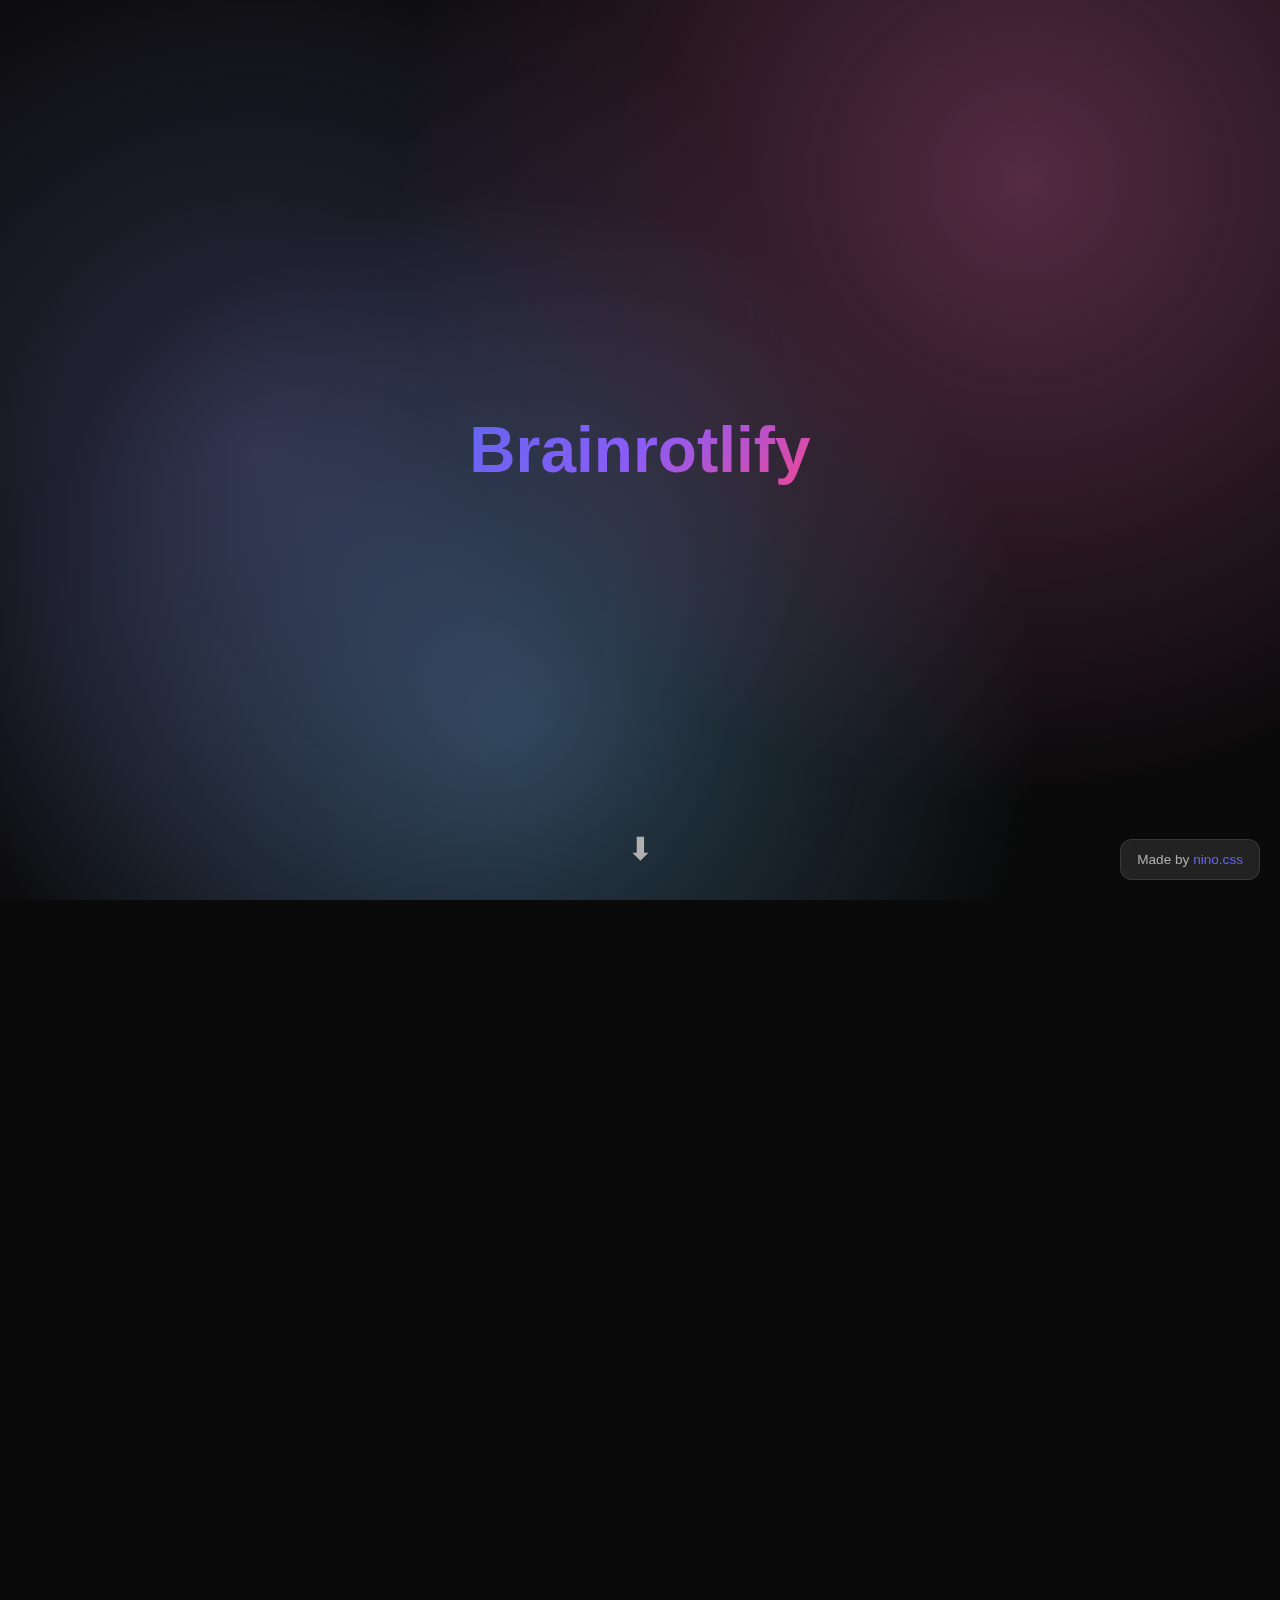
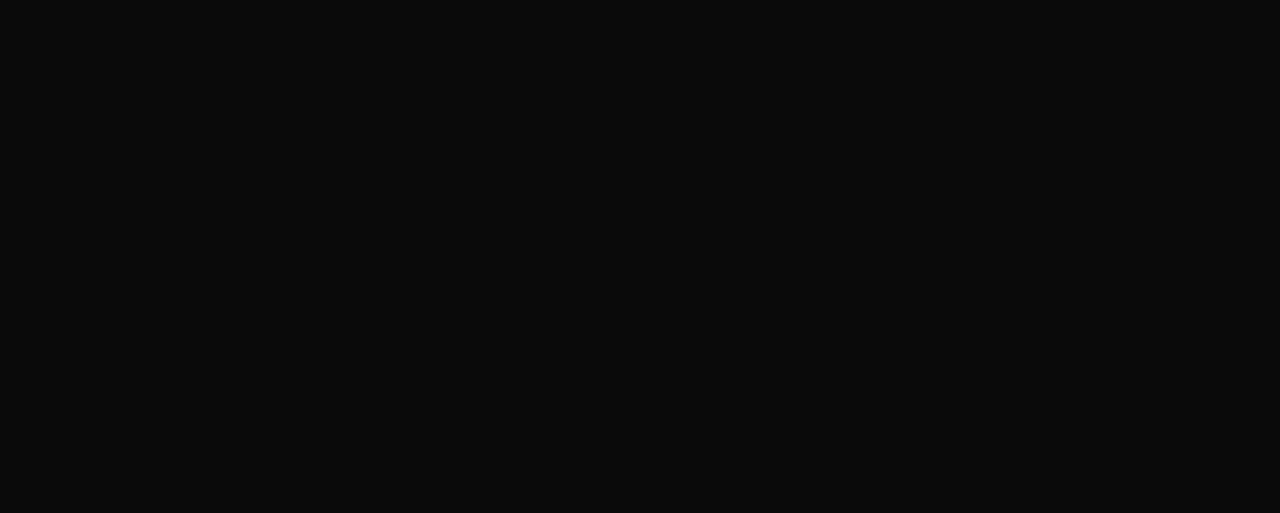
<file: index.html>
<!DOCTYPE html>
<html lang="en">
<head>
    <meta charset="UTF-8">
    <meta name="viewport" content="width=device-width, initial-scale=1.0">
    <meta name="description" content="Brainrotlify — translate between brainrot and normal language. Private, client‑side Gemini token storage used to authenticate translations.">
    <meta name="keywords" content="brainrot, translator, Gemini, AI, translate, Brainrotlify">
    <meta name="author" content="nino.css">
    <meta name="robots" content="index, follow">
    <meta name="theme-color" content="#0f172a">

    <meta property="og:title" content="Brainrotlify — Talk normally with brainrotted people">
    <meta property="og:description" content="Translate between brainrot and normal language. Your token stays in your browser; not stored on our servers.">
    <meta property="og:type" content="website">

    <meta name="twitter:title" content="Brainrotlify">
    <meta name="twitter:description" content="Translate between brainrot and normal language using your Gemini token.">
    

    <title>Welcome to Brainrotlify!</title>
    <link rel="stylesheet" href="./styles.css">
</head>
<body>
    <div class="topbar">
        <div class="title">Brainrotlify</div>
        <div style="display:flex;align-items:center;gap:0.6rem;">
            <button id="back-button" onclick="history.back()" aria-label="Go back" title="Go back"
                style="display:flex;align-items:center;gap:0.5rem;padding:0.35rem 0.6rem;border-radius:10px;background:var(--blur-bg);backdrop-filter:blur(8px);border:1px solid var(--border);color:var(--text);cursor:pointer;">
                <svg width="16" height="16" viewBox="0 0 24 24" fill="none" stroke="currentColor" stroke-width="2" stroke-linecap="round" stroke-linejoin="round" aria-hidden="true">
                    <path d="M15 18l-6-6 6-6"></path>
                </svg>
                <span style="font-size:0.95rem;">Back</span>
            </button>

            <a href="/" aria-label="Home" title="Home"
                style="display:flex;align-items:center;gap:0.4rem;padding:0.35rem 0.6rem;border-radius:10px;background:transparent;border:1px solid transparent;color:var(--text-secondary);text-decoration:none;">
                <svg width="16" height="16" viewBox="0 0 24 24" fill="none" stroke="currentColor" stroke-width="2" stroke-linecap="round" stroke-linejoin="round" aria-hidden="true">
                    <path d="M3 11l9-7 9 7"></path>
                    <path d="M9 22V12h6v10"></path>
                </svg>
                <span style="font-size:0.85rem;">Home</span>
            </a>
        </div>

        <div style="display: flex; align-items: center; gap: 1rem;">
            <button id="theme-button">🎨</button>
            <span id="token-status" aria-live="polite"></span>
        </div>
    </div>

    <div class="made-by" style="position: fixed; bottom: 20px; right: 20px; background: var(--blur-bg); backdrop-filter: blur(20px); border: 1px solid var(--border); border-radius: 12px; padding: 0.75rem 1rem; font-size: 0.85rem; color: var(--text-secondary); z-index: 1000;">
        <p>Made by <a href="https://github.com/ninocss" target="_blank" rel="noopener" style="color: var(--accent); text-decoration: none; transition: color 0.3s ease;">nino.css</a></p>
    </div>
    <div class="hero-title">
        <h1>Brainrotlify</h1>
    </div>

    <div class="scroll-arrow" onclick="scrollToNext()">⬇</div>
    
    <div class="intro">  
        <div class="description">
            <p>We have brainrot and we have brainrotted people.</p>
            <p>You don't want to get brainrotted? Then use this translator to talk normally with brainrotted people!</p>
            <p>You can also translate phrases from brainrot to normal language!</p>
        </div>
    </div>

    <div class="login-form">
        <h2>Your Gemini Token</h2>
        <div class="token-note" style="margin-bottom:1rem; padding:0.75rem 1rem; border-radius:10px; background:var(--blur-bg); backdrop-filter:blur(8px); border:1px solid var(--border); display:flex; gap:0.75rem; align-items:flex-start;">
            <div aria-hidden="true" style="font-size:1.25rem; line-height:1;">🔒</div>
            <div>
                <div style="font-weight:600; color:var(--text-primary);">Privacy-first token storage</div>
                <div style="font-size:0.9rem; color:var(--text-secondary); margin-top:0.25rem;">
                    Your token is stored only in your browser (localStorage) and is used solely to authenticate requests to Gemini. It is not stored on our servers or shared with anyone.
                </div>
                <div style="margin-top:0.5rem;">
                    <small>
                        <a href="./privacy/" target="_blank" id="learn-more-token" style="color:var(--accent); text-decoration:none;">Learn more</a>
                    </small>
                </div>
            </div>
        </div>
        <form id="tokenForm">
            <div class="form-group">
            <input type="password" id="geminiToken" name="geminiToken" placeholder="AIzaSy..." required>
            </div>
            <button type="submit">Continue</button>
        </form>
        <p class="token-help">
            <small>Don't have a token? <a href="https://ai.google.dev/" target="_blank" rel="noopener">Get one here</a></small>
        </p>
    </div>

    <footer>
        <p>&copy; 2025 Brainrotlify. All rights reserved. * Website made by <a href="https://github.com/ninocss" target="_blank" rel="noopener">nino.css</a></p>
    </footer>

    <script>
        document.addEventListener('DOMContentLoaded', () => {
            const statusEl = document.getElementById('token-status');
            const topbar = document.querySelector('.topbar');
            const intro = document.querySelector('.intro');
            const loginForm = document.querySelector('.login-form');
            const footer = document.querySelector('footer');
            const scrollArrow = document.querySelector('.scroll-arrow');

            function updateStatus() {
                const t = localStorage.getItem('geminiToken');
                statusEl.textContent = t ? 'Token stored' : 'No token';
            }

            function handleScroll() {
                const scrollY = window.scrollY;
                const windowHeight = window.innerHeight;
                
                if (scrollY > windowHeight * 0.1) {
                    scrollArrow.classList.add('hidden');
                } else {
                    scrollArrow.classList.remove('hidden');
                }
                
                if (scrollY > windowHeight * 0.3) {
                    topbar.classList.add('visible');
                } else {
                    topbar.classList.remove('visible');
                }

                if (scrollY > windowHeight * 0.6) {
                    intro.classList.add('visible');
                }

                if (scrollY > windowHeight * 1.2) {
                    loginForm.classList.add('visible');
                }

                if (scrollY > windowHeight * 1.8) {
                    footer.classList.add('visible');
                }
            }

            window.addEventListener('scroll', handleScroll);
            updateStatus();
        });

        function scrollToNext() {
            window.scrollTo({
                top: window.innerHeight * 0.6,
                behavior: 'smooth'
            });
        }

        document.getElementById('theme-button').addEventListener('click', () => {
            const currentTheme = document.documentElement.getAttribute('data-theme');
            const newTheme = currentTheme === 'light' ? 'normal' : 'light';
            document.documentElement.setAttribute('data-theme', newTheme);
        });

        document.getElementById('tokenForm').addEventListener('submit', async function(e) {
            e.preventDefault();
            
            const token = document.getElementById('geminiToken').value;
            const button = this.querySelector('button');
            
            button.textContent = 'Validating...';
            button.disabled = true;
            
            try {
                const response = await fetch(`https://generativelanguage.googleapis.com/v1beta/models?key=${token}`);
                
                if (response.ok) {
                    localStorage.setItem('geminiToken', token);
                    document.cookie = "loggedin=true; path=/; max-age=31536000; SameSite=Strict";
                    window.location.href = './translator';
                } else {
                    showError('Invalid API token. Please check your token and try again.');
                }
            } catch (error) {
                showError('Failed to validate token. Please check your internet connection and try again.');
            } finally {
                button.textContent = 'Continue';
                button.disabled = false;
            }
        });

        function showError(message) {
            const existingError = document.querySelector('.error-message');
            if (existingError) {
                existingError.remove();
            }
            
            const errorDiv = document.createElement('div');
            errorDiv.className = 'error-message';
            errorDiv.style.color = 'red';
            errorDiv.style.marginTop = '10px';
            errorDiv.style.textAlign = 'center';
            errorDiv.textContent = message;
            
            document.querySelector('.login-form').appendChild(errorDiv);
        }
    </script>
</body>
</html>
</file>
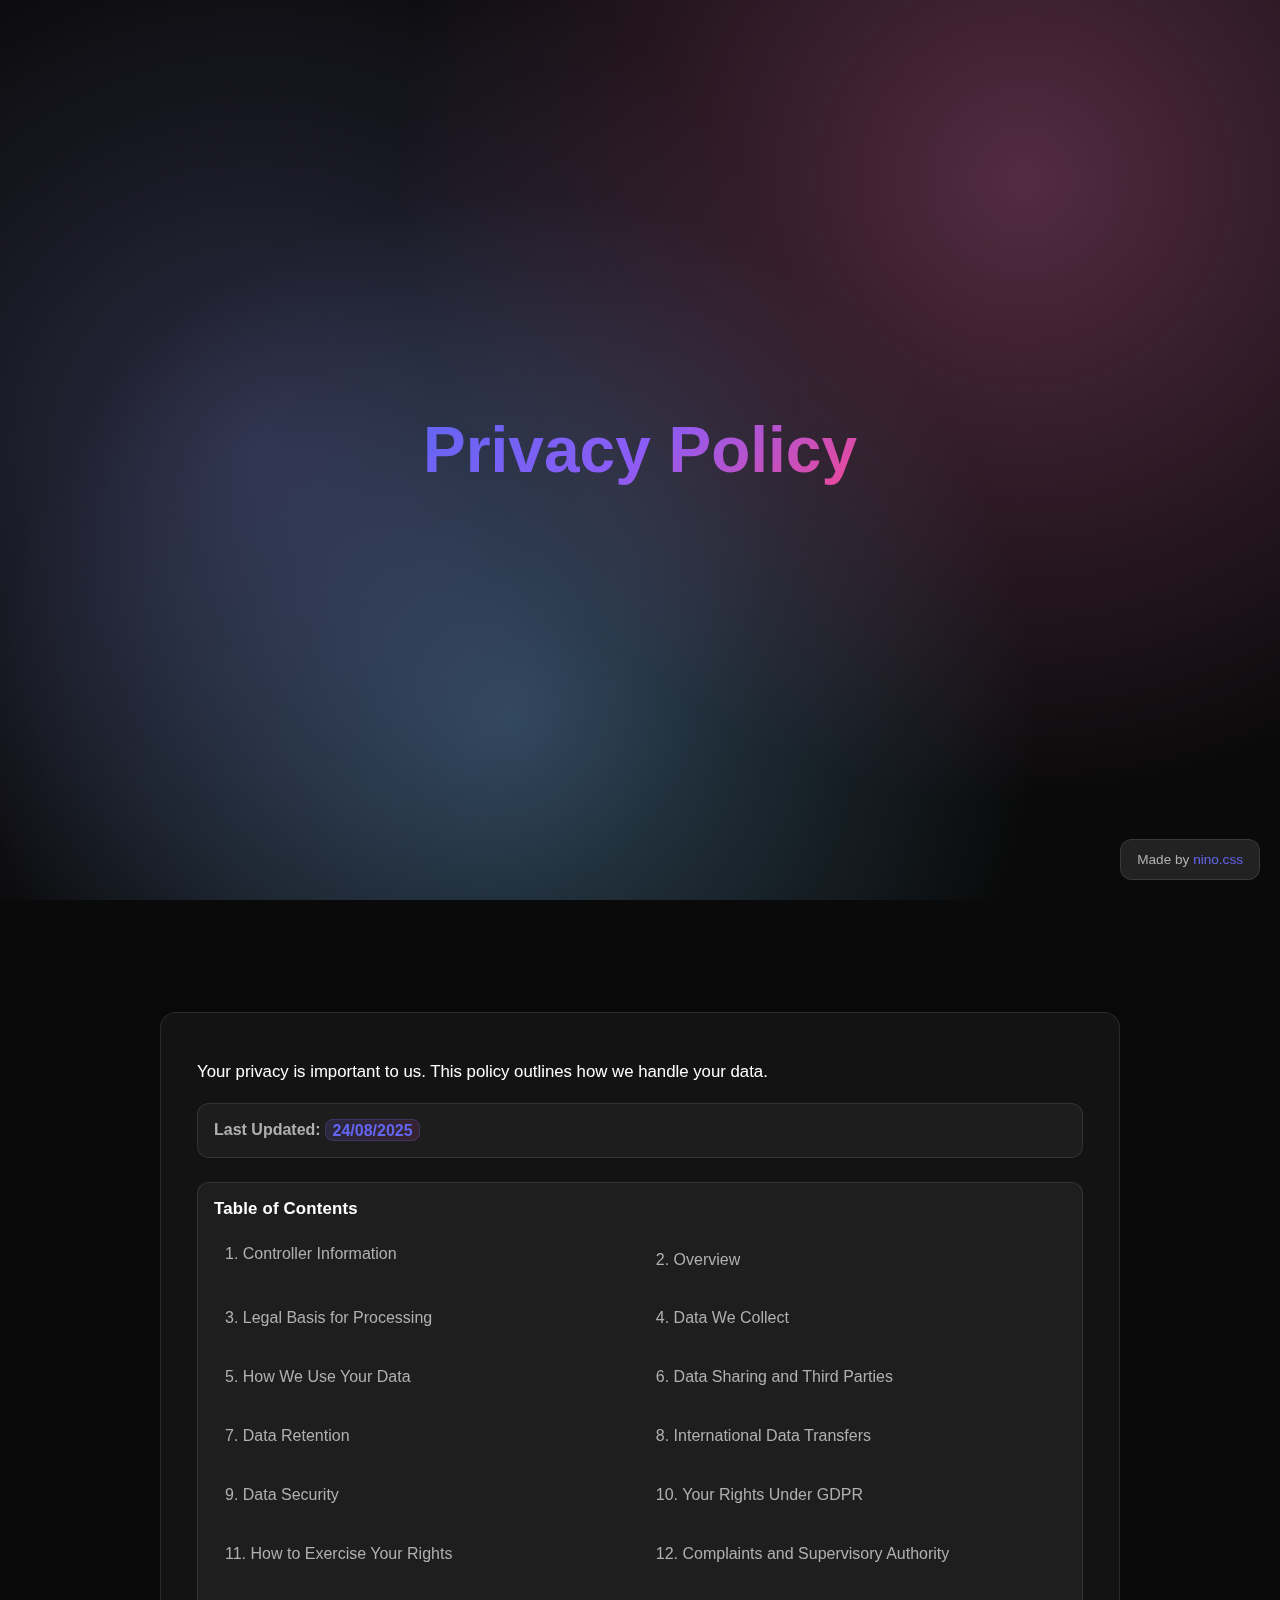
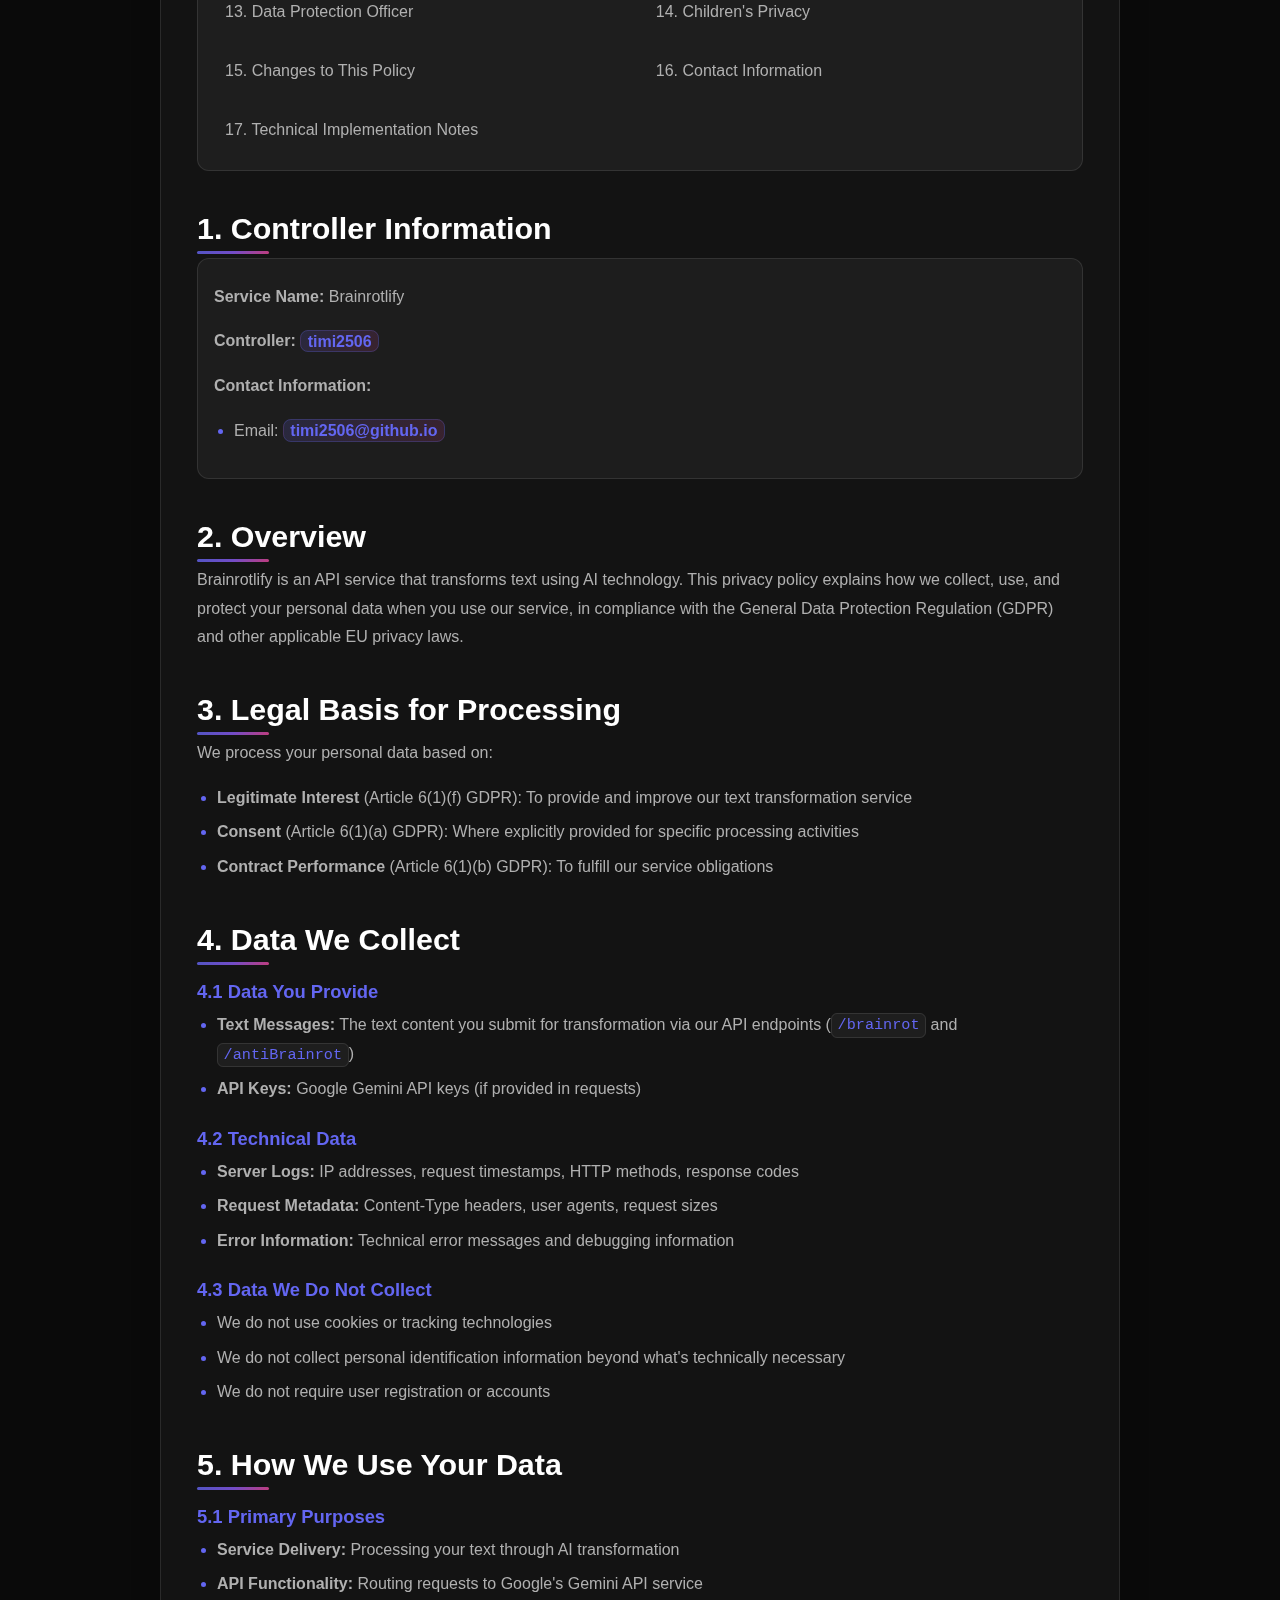
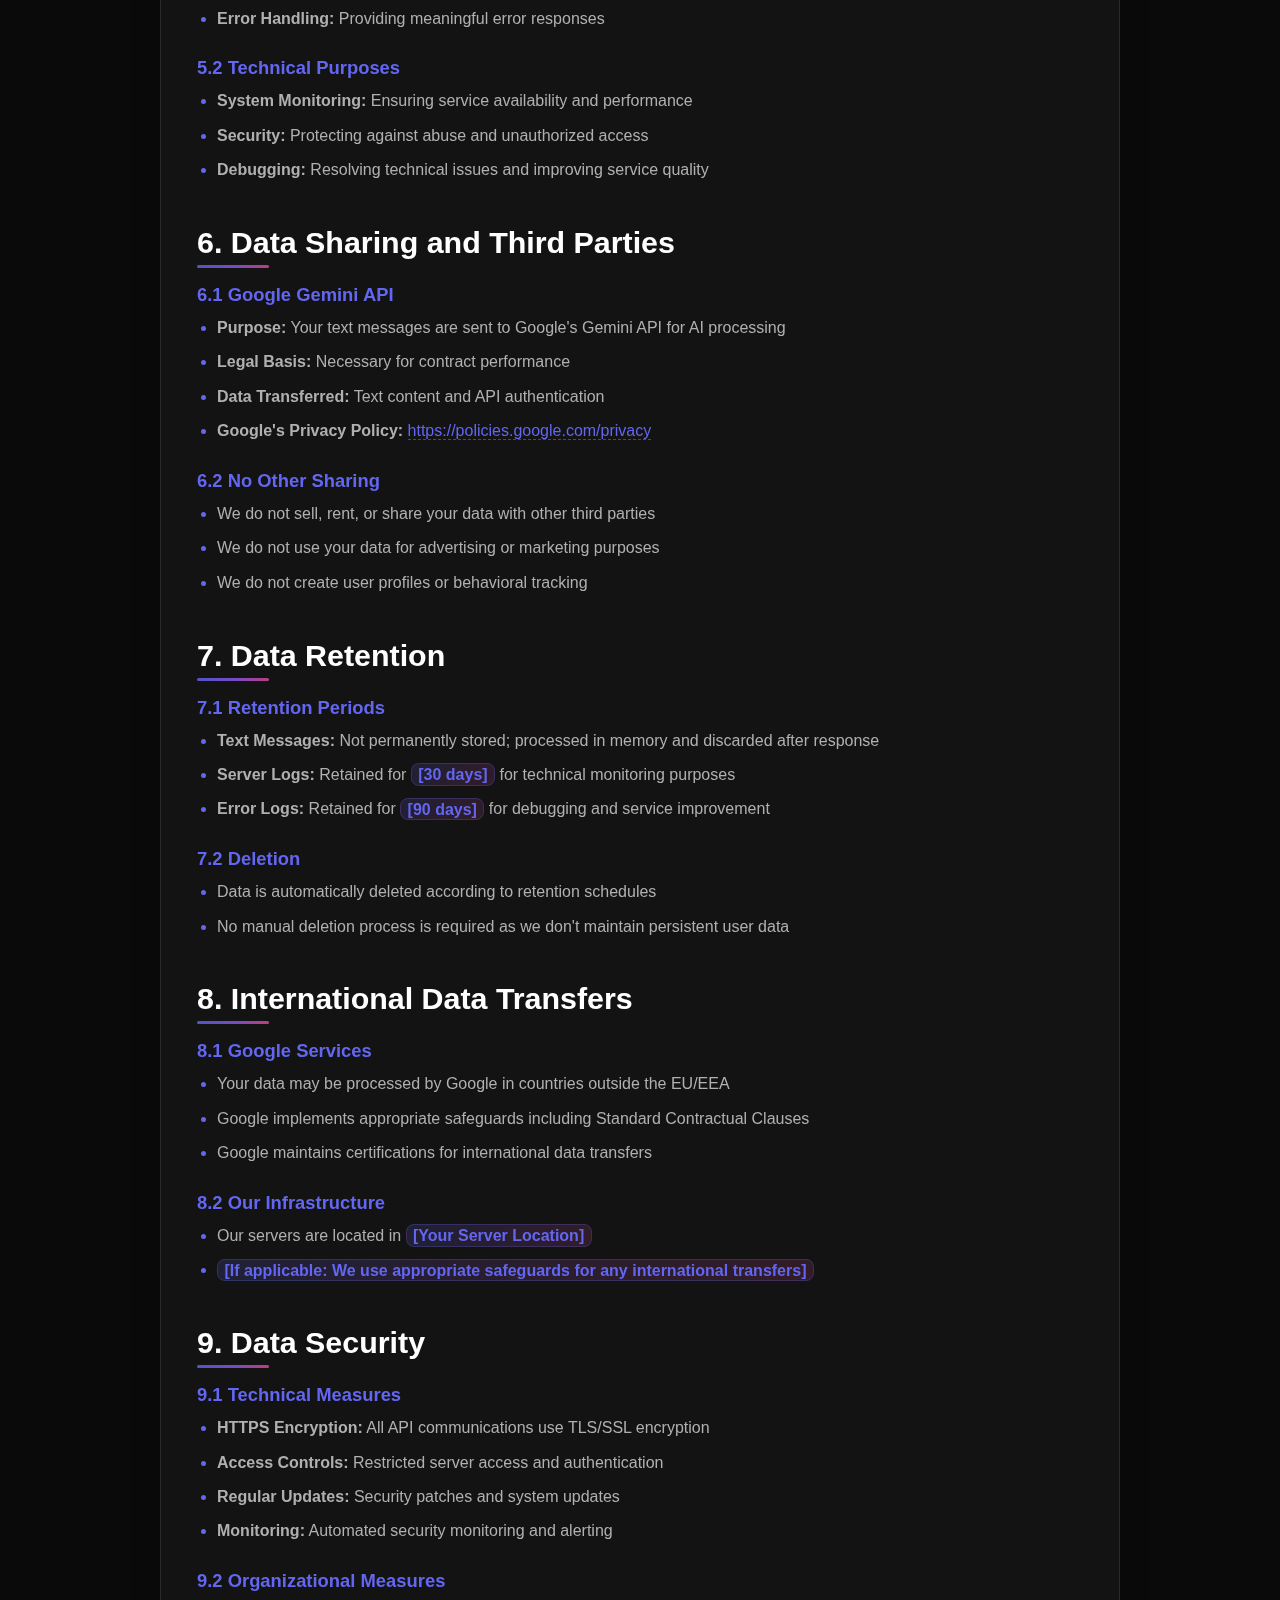
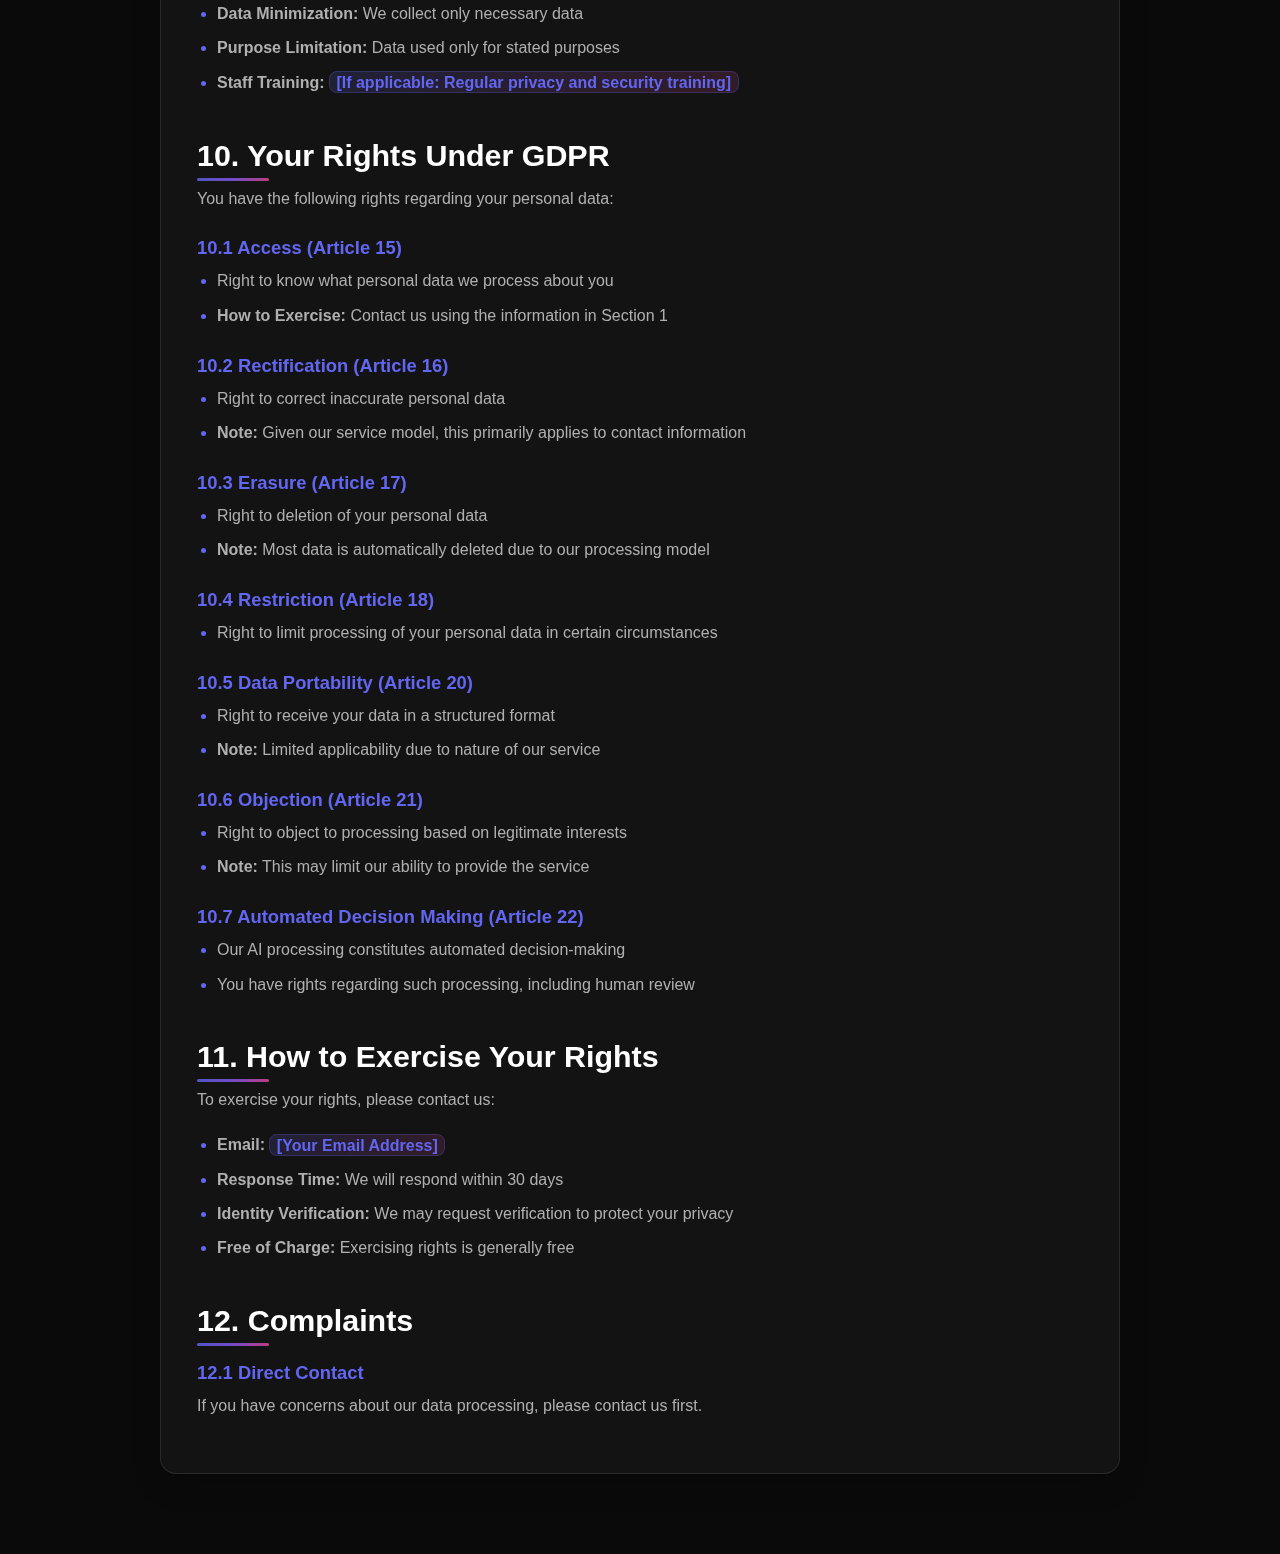
<file: privacy/index.html>
<!DOCTYPE html>
<html lang="en">
<head>
    <meta charset="UTF-8">
    <meta name="viewport" content="width=device-width, initial-scale=1.0">
    <title>Privacy of Brainrotlify</title>
    <link rel="stylesheet" href="./styles.css">
</head>
<body>
    <div class="topbar visible">
        <div class="title">Brainrotlify</div>
        <div style="display:flex;align-items:center;gap:0.6rem;">
            <button id="back-button" onclick="history.back()" aria-label="Go back" title="Go back"
                style="display:flex;align-items:center;gap:0.5rem;padding:0.35rem 0.6rem;border-radius:10px;background:var(--blur-bg);backdrop-filter:blur(8px);border:1px solid var(--border);color:var(--text);cursor:pointer;">
                <svg width="16" height="16" viewBox="0 0 24 24" fill="none" stroke="currentColor" stroke-width="2" stroke-linecap="round" stroke-linejoin="round" aria-hidden="true">
                    <path d="M15 18l-6-6 6-6"></path>
                </svg>
                <span style="font-size:0.95rem;">Back</span>
            </button>

            <a href="/" aria-label="Home" title="Home"
                style="display:flex;align-items:center;gap:0.4rem;padding:0.35rem 0.6rem;border-radius:10px;background:transparent;border:1px solid transparent;color:var(--text-secondary);text-decoration:none;">
                <svg width="16" height="16" viewBox="0 0 24 24" fill="none" stroke="currentColor" stroke-width="2" stroke-linecap="round" stroke-linejoin="round" aria-hidden="true">
                    <path d="M3 11l9-7 9 7"></path>
                    <path d="M9 22V12h6v10"></path>
                </svg>
                <span style="font-size:0.85rem;">Home</span>
            </a>
        </div>

        <div style="display: flex; align-items: center; gap: 1rem;">
            <button id="theme-button">🎨</button>
            <span id="token-status" aria-live="polite"></span>
        </div>
    </div>

    <div class="made-by" style="position: fixed; bottom: 20px; right: 20px; background: var(--blur-bg); backdrop-filter: blur(20px); border: 1px solid var(--border); border-radius: 12px; padding: 0.75rem 1rem; font-size: 0.85rem; color: var(--text-secondary); z-index: 1000;">
        <p>Made by <a href="https://github.com/ninocss" target="_blank" rel="noopener" style="color: var(--accent); text-decoration: none; transition: color 0.3s ease;">nino.css</a></p>
    </div>

    <div class="hero-title">
        <h1>Privacy Policy</h1>
    </div>

    <div class="hero-content">
        <p>Your privacy is important to us. This policy outlines how we handle your data.</p>
        <div class="metadata">
        <p><strong>Last Updated:</strong> <span class="highlight">24/08/2025</span></p>
    </div>

    <div class="toc">
        <h3>Table of Contents</h3>
        <ul>
            <li><a href="#controller">1. Controller Information</a></li>
            <li><a href="#overview">2. Overview</a></li>
            <li><a href="#legal-basis">3. Legal Basis for Processing</a></li>
            <li><a href="#data-collection">4. Data We Collect</a></li>
            <li><a href="#data-usage">5. How We Use Your Data</a></li>
            <li><a href="#data-sharing">6. Data Sharing and Third Parties</a></li>
            <li><a href="#data-retention">7. Data Retention</a></li>
            <li><a href="#data-transfers">8. International Data Transfers</a></li>
            <li><a href="#data-security">9. Data Security</a></li>
            <li><a href="#gdpr-rights">10. Your Rights Under GDPR</a></li>
            <li><a href="#exercise-rights">11. How to Exercise Your Rights</a></li>
            <li><a href="#complaints">12. Complaints and Supervisory Authority</a></li>
            <li><a href="#dpo">13. Data Protection Officer</a></li>
            <li><a href="#children">14. Children's Privacy</a></li>
            <li><a href="#changes">15. Changes to This Policy</a></li>
            <li><a href="#contact">16. Contact Information</a></li>
            <li><a href="#technical">17. Technical Implementation Notes</a></li>
        </ul>
    </div>

    <h2 id="controller">1. Controller Information</h2>
    
    <div class="contact-info">
        <p><strong>Service Name:</strong> Brainrotlify</p>
        <p><strong>Controller:</strong> <span class="highlight">timi2506</span></p>
        <p><strong>Contact Information:</strong></p>
        <ul>
            <li>Email: <span class="highlight">timi2506@github.io</span></li>
        </ul>
    </div>

    <h2 id="overview">2. Overview</h2>
    <p>Brainrotlify is an API service that transforms text using AI technology. This privacy policy explains how we collect, use, and protect your personal data when you use our service, in compliance with the General Data Protection Regulation (GDPR) and other applicable EU privacy laws.</p>

    <h2 id="legal-basis">3. Legal Basis for Processing</h2>
    <p>We process your personal data based on:</p>
    <ul>
        <li><strong>Legitimate Interest</strong> (Article 6(1)(f) GDPR): To provide and improve our text transformation service</li>
        <li><strong>Consent</strong> (Article 6(1)(a) GDPR): Where explicitly provided for specific processing activities</li>
        <li><strong>Contract Performance</strong> (Article 6(1)(b) GDPR): To fulfill our service obligations</li>
    </ul>

    <h2 id="data-collection">4. Data We Collect</h2>

    <h3>4.1 Data You Provide</h3>
    <ul>
        <li><strong>Text Messages:</strong> The text content you submit for transformation via our API endpoints (<code>/brainrot</code> and <code>/antiBrainrot</code>)</li>
        <li><strong>API Keys:</strong> Google Gemini API keys (if provided in requests)</li>
    </ul>

    <h3>4.2 Technical Data</h3>
    <ul>
        <li><strong>Server Logs:</strong> IP addresses, request timestamps, HTTP methods, response codes</li>
        <li><strong>Request Metadata:</strong> Content-Type headers, user agents, request sizes</li>
        <li><strong>Error Information:</strong> Technical error messages and debugging information</li>
    </ul>

    <h3>4.3 Data We Do Not Collect</h3>
    <ul>
        <li>We do not use cookies or tracking technologies</li>
        <li>We do not collect personal identification information beyond what's technically necessary</li>
        <li>We do not require user registration or accounts</li>
    </ul>

    <h2 id="data-usage">5. How We Use Your Data</h2>

    <h3>5.1 Primary Purposes</h3>
    <ul>
        <li><strong>Service Delivery:</strong> Processing your text through AI transformation</li>
        <li><strong>API Functionality:</strong> Routing requests to Google's Gemini API service</li>
        <li><strong>Error Handling:</strong> Providing meaningful error responses</li>
    </ul>

    <h3>5.2 Technical Purposes</h3>
    <ul>
        <li><strong>System Monitoring:</strong> Ensuring service availability and performance</li>
        <li><strong>Security:</strong> Protecting against abuse and unauthorized access</li>
        <li><strong>Debugging:</strong> Resolving technical issues and improving service quality</li>
    </ul>

    <h2 id="data-sharing">6. Data Sharing and Third Parties</h2>

    <h3>6.1 Google Gemini API</h3>
    <ul>
        <li><strong>Purpose:</strong> Your text messages are sent to Google's Gemini API for AI processing</li>
        <li><strong>Legal Basis:</strong> Necessary for contract performance</li>
        <li><strong>Data Transferred:</strong> Text content and API authentication</li>
        <li><strong>Google's Privacy Policy:</strong> <a href="https://policies.google.com/privacy" target="_blank">https://policies.google.com/privacy</a></li>
    </ul>

    <h3>6.2 No Other Sharing</h3>
    <ul>
        <li>We do not sell, rent, or share your data with other third parties</li>
        <li>We do not use your data for advertising or marketing purposes</li>
        <li>We do not create user profiles or behavioral tracking</li>
    </ul>

    <h2 id="data-retention">7. Data Retention</h2>

    <h3>7.1 Retention Periods</h3>
    <ul>
        <li><strong>Text Messages:</strong> Not permanently stored; processed in memory and discarded after response</li>
        <li><strong>Server Logs:</strong> Retained for <span class="highlight">[30 days]</span> for technical monitoring purposes</li>
        <li><strong>Error Logs:</strong> Retained for <span class="highlight">[90 days]</span> for debugging and service improvement</li>
    </ul>

    <h3>7.2 Deletion</h3>
    <ul>
        <li>Data is automatically deleted according to retention schedules</li>
        <li>No manual deletion process is required as we don't maintain persistent user data</li>
    </ul>

    <h2 id="data-transfers">8. International Data Transfers</h2>

    <h3>8.1 Google Services</h3>
    <ul>
        <li>Your data may be processed by Google in countries outside the EU/EEA</li>
        <li>Google implements appropriate safeguards including Standard Contractual Clauses</li>
        <li>Google maintains certifications for international data transfers</li>
    </ul>

    <h3>8.2 Our Infrastructure</h3>
    <ul>
        <li>Our servers are located in <span class="highlight">[Your Server Location]</span></li>
        <li><span class="highlight">[If applicable: We use appropriate safeguards for any international transfers]</span></li>
    </ul>

    <h2 id="data-security">9. Data Security</h2>

    <h3>9.1 Technical Measures</h3>
    <ul>
        <li><strong>HTTPS Encryption:</strong> All API communications use TLS/SSL encryption</li>
        <li><strong>Access Controls:</strong> Restricted server access and authentication</li>
        <li><strong>Regular Updates:</strong> Security patches and system updates</li>
        <li><strong>Monitoring:</strong> Automated security monitoring and alerting</li>
    </ul>

    <h3>9.2 Organizational Measures</h3>
    <ul>
        <li><strong>Data Minimization:</strong> We collect only necessary data</li>
        <li><strong>Purpose Limitation:</strong> Data used only for stated purposes</li>
        <li><strong>Staff Training:</strong> <span class="highlight">[If applicable: Regular privacy and security training]</span></li>
    </ul>

    <h2 id="gdpr-rights">10. Your Rights Under GDPR</h2>
    <p>You have the following rights regarding your personal data:</p>

    <h3>10.1 Access (Article 15)</h3>
    <ul>
        <li>Right to know what personal data we process about you</li>
        <li><strong>How to Exercise:</strong> Contact us using the information in Section 1</li>
    </ul>

    <h3>10.2 Rectification (Article 16)</h3>
    <ul>
        <li>Right to correct inaccurate personal data</li>
        <li><strong>Note:</strong> Given our service model, this primarily applies to contact information</li>
    </ul>

    <h3>10.3 Erasure (Article 17)</h3>
    <ul>
        <li>Right to deletion of your personal data</li>
        <li><strong>Note:</strong> Most data is automatically deleted due to our processing model</li>
    </ul>

    <h3>10.4 Restriction (Article 18)</h3>
    <ul>
        <li>Right to limit processing of your personal data in certain circumstances</li>
    </ul>

    <h3>10.5 Data Portability (Article 20)</h3>
    <ul>
        <li>Right to receive your data in a structured format</li>
        <li><strong>Note:</strong> Limited applicability due to nature of our service</li>
    </ul>

    <h3>10.6 Objection (Article 21)</h3>
    <ul>
        <li>Right to object to processing based on legitimate interests</li>
        <li><strong>Note:</strong> This may limit our ability to provide the service</li>
    </ul>

    <h3>10.7 Automated Decision Making (Article 22)</h3>
    <ul>
        <li>Our AI processing constitutes automated decision-making</li>
        <li>You have rights regarding such processing, including human review</li>
    </ul>

    <h2 id="exercise-rights">11. How to Exercise Your Rights</h2>
    <p>To exercise your rights, please contact us:</p>
    <ul>
        <li><strong>Email:</strong> <span class="highlight">[Your Email Address]</span></li>
        <li><strong>Response Time:</strong> We will respond within 30 days</li>
        <li><strong>Identity Verification:</strong> We may request verification to protect your privacy</li>
        <li><strong>Free of Charge:</strong> Exercising rights is generally free</li>
    </ul>

    <h2 id="complaints">12. Complaints</h2>

    <h3>12.1 Direct Contact</h3>
    <p>If you have concerns about our data processing, please contact us first.</p>
    </div>

    <script>
    document.addEventListener('DOMContentLoaded', () => {
        const statusEl = document.getElementById('token-status');
        const topbar = document.querySelector('.topbar');
        const intro = document.querySelector('.intro');
        const loginForm = document.querySelector('.login-form');
        const footer = document.querySelector('footer');
        const scrollArrow = document.querySelector('.scroll-arrow');
        const themeButton = document.getElementById('theme-button');

        function updateStatus() {
            if (!statusEl) return;
            const t = localStorage.getItem('geminiToken');
            statusEl.textContent = t ? 'Token stored' : 'No token';
            statusEl.title = t ? `Stored token (masked): ${t.slice(0, 8)}…` : '';
        }

        function handleScroll() {
            const scrollY = window.scrollY || window.pageYOffset;
            const windowHeight = window.innerHeight || document.documentElement.clientHeight;

            if (scrollArrow) {
                if (scrollY > windowHeight * 0.1) scrollArrow.classList.add('hidden');
                else scrollArrow.classList.remove('hidden');
            }

            if (topbar) {
                if (scrollY > windowHeight * 0.3) topbar.classList.add('visible');
                else topbar.classList.remove('visible');
            }

            if (intro) {
                if (scrollY > windowHeight * 0.6) intro.classList.add('visible');
                else intro.classList.remove('visible');
            }

            if (loginForm) {
                if (scrollY > windowHeight * 1.2) loginForm.classList.add('visible');
                else loginForm.classList.remove('visible');
            }

            if (footer) {
                if (scrollY > windowHeight * 1.8) footer.classList.add('visible');
                else footer.classList.remove('visible');
            }
        }

        // initial run and safe scroll listener
        handleScroll();
        updateStatus();
        window.addEventListener('scroll', handleScroll, { passive: true });

        // theme toggle (works with the theme button present in the page)
        if (themeButton) {
            // restore saved theme
            const saved = localStorage.getItem('theme');
            if (saved) document.documentElement.setAttribute('data-theme', saved);

            themeButton.addEventListener('click', () => {
                const current = document.documentElement.getAttribute('data-theme') || 'light';
                const next = current === 'dark' ? 'light' : 'dark';
                document.documentElement.setAttribute('data-theme', next);
                localStorage.setItem('theme', next);
            });
        }
    });

    // keep scrollToNext helper
    function scrollToNext() {
        window.scrollTo({
            top: window.innerHeight * 0.6,
            behavior: 'smooth'
        });
    }
    </script>
</body>
</html>
</file>
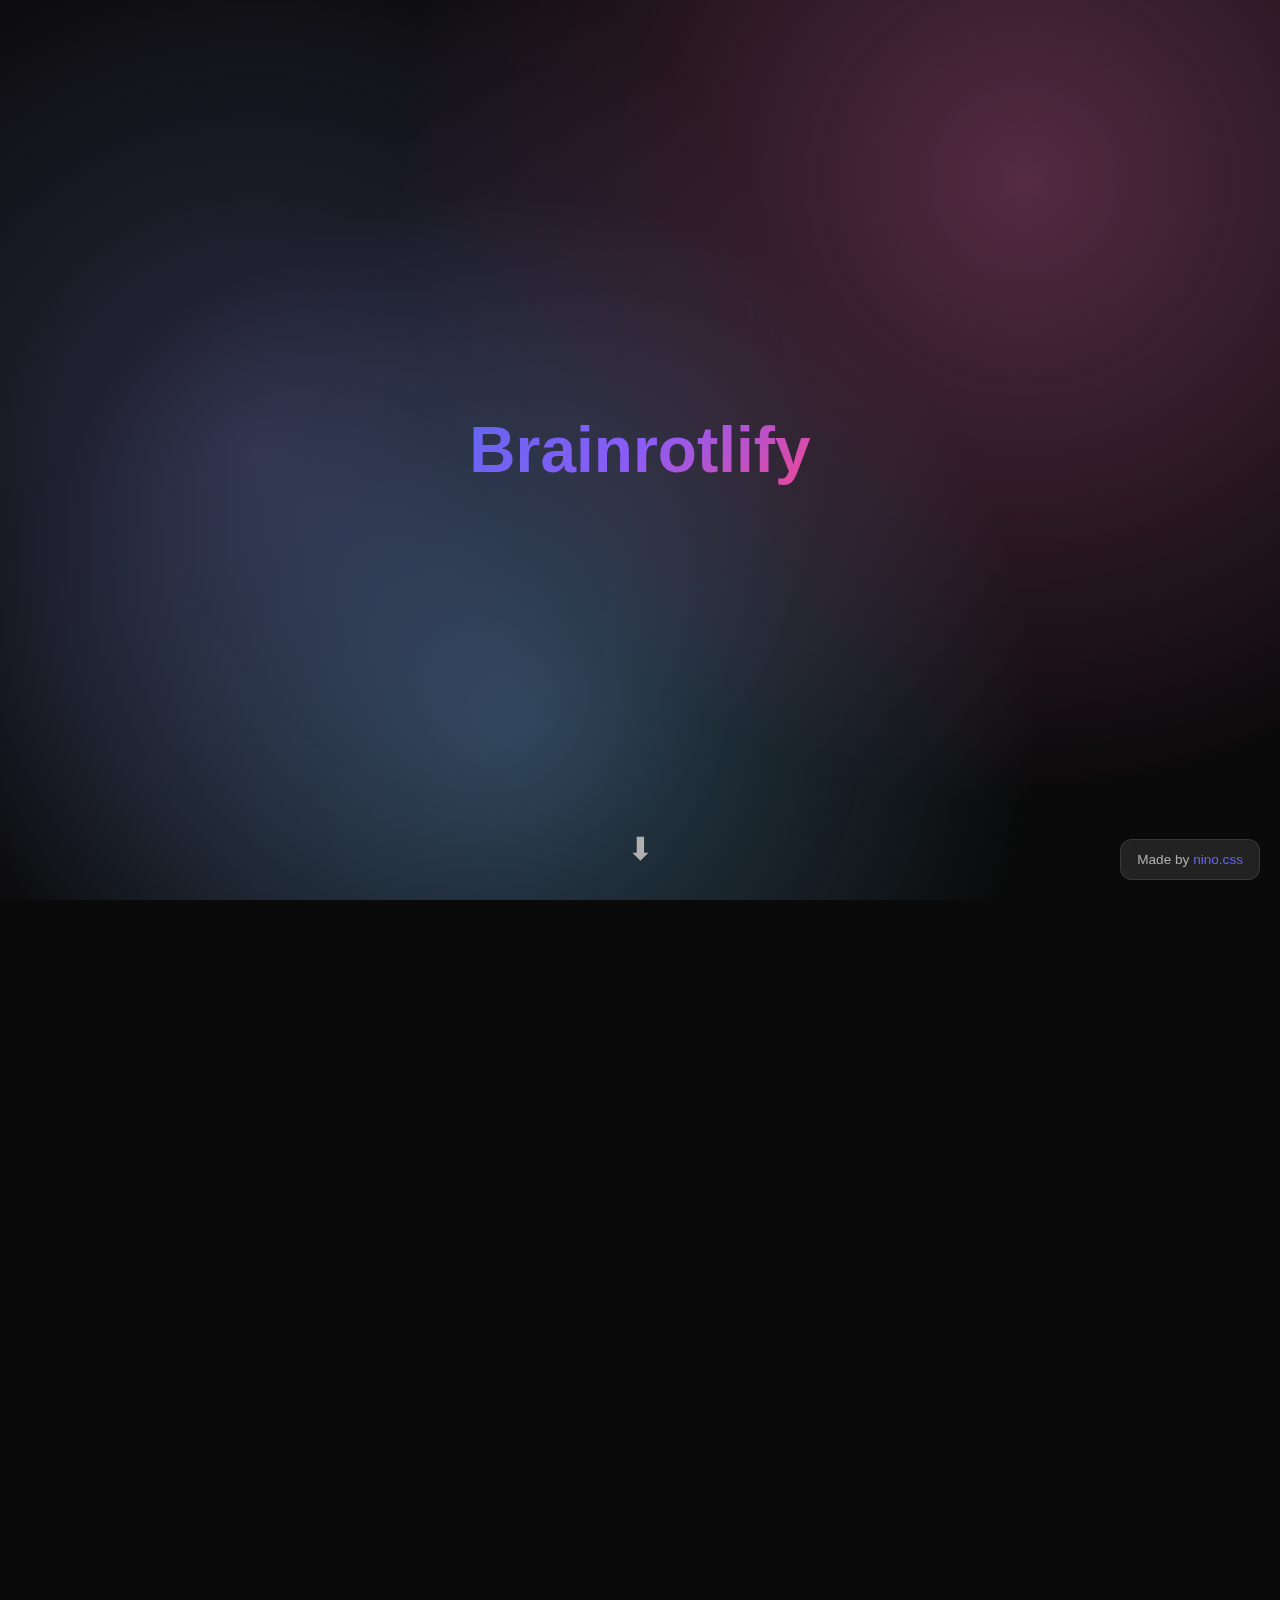
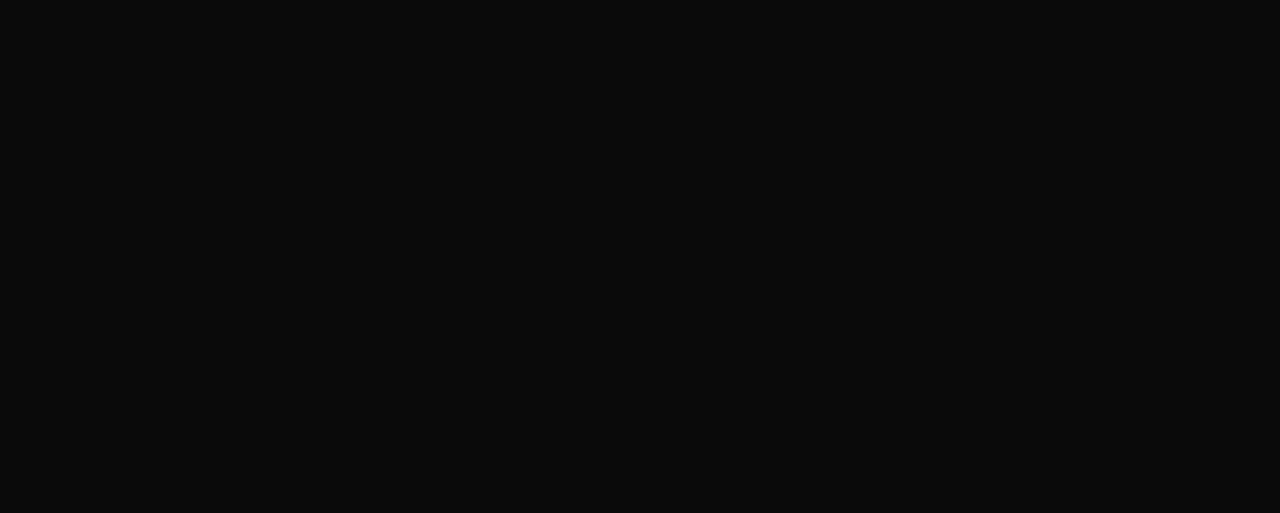
<file: landing.html>
<!DOCTYPE html>
<html lang="en">
<head>
    <meta charset="UTF-8">
    <meta name="viewport" content="width=device-width, initial-scale=1.0">
    <meta name="description" content="Brainrotlify — translate between brainrot and normal language. Private, client‑side Gemini token storage used to authenticate translations.">
    <meta name="keywords" content="brainrot, translator, Gemini, AI, translate, Brainrotlify">
    <meta name="author" content="nino.css">
    <meta name="robots" content="index, follow">
    <meta name="theme-color" content="#0f172a">

    <meta property="og:title" content="Brainrotlify — Talk normally with brainrotted people">
    <meta property="og:description" content="Translate between brainrot and normal language. Your token stays in your browser; not stored on our servers.">
    <meta property="og:type" content="website">

    <meta name="twitter:card" content="summary_large_image">
    <meta name="twitter:title" content="Brainrotlify">
    <meta name="twitter:description" content="Translate between brainrot and normal language using your Gemini token.">

    <title>Welcome to Brainrotlify!</title>
    <link rel="stylesheet" href="/static/styles/landing-style.css">
</head>
<body>
    <div class="topbar">
        <div class="title">Brainrotlify</div>
        <div style="display: flex; align-items: center; gap: 1rem;">
            <button id="theme-button">🎨</button>
            <span id="token-status" aria-live="polite"></span>
        </div>
    </div>

    <div class="made-by" style="position: fixed; bottom: 20px; right: 20px; background: var(--blur-bg); backdrop-filter: blur(20px); border: 1px solid var(--border); border-radius: 12px; padding: 0.75rem 1rem; font-size: 0.85rem; color: var(--text-secondary); z-index: 1000;">
        <p>Made by <a href="https://github.com/ninocss" target="_blank" rel="noopener" style="color: var(--accent); text-decoration: none; transition: color 0.3s ease;">nino.css</a></p>
    </div>
    <div class="hero-title">
        <h1>Brainrotlify</h1>
    </div>

    <div class="scroll-arrow" onclick="scrollToNext()">⬇</div>
    
    <div class="intro">  
        <div class="description">
            <p>We have brainrot and we have brainrotted people.</p>
            <p>You don't want to get brainrotted? Then use this translator to talk normally with brainrotted people!</p>
            <p>You can also translate phrases from brainrot to normal language!</p>
        </div>
    </div>

    <div class="login-form">
        <h2>Your Gemini Token</h2>
        <div class="token-note" style="margin-bottom:1rem; padding:0.75rem 1rem; border-radius:10px; background:var(--blur-bg); backdrop-filter:blur(8px); border:1px solid var(--border); display:flex; gap:0.75rem; align-items:flex-start;">
            <div aria-hidden="true" style="font-size:1.25rem; line-height:1;">🔒</div>
            <div>
                <div style="font-weight:600; color:var(--text-primary);">Privacy-first token storage</div>
                <div style="font-size:0.9rem; color:var(--text-secondary); margin-top:0.25rem;">
                    Your token is stored only in your browser (localStorage) and is used solely to authenticate requests to Gemini. It is not stored on our servers or shared with anyone.
                </div>
                <div style="margin-top:0.5rem;">
                    <small>
                        <a href="https://ai.google.dev/gemini-api/docs" target="_blank" id="learn-more-token" style="color:var(--accent); text-decoration:none;">Learn more</a>
                    </small>
                </div>
            </div>
        </div>
        <form id="tokenForm">
            <div class="form-group">
            <input type="password" id="geminiToken" name="geminiToken" placeholder="AIzaSy..." required>
            </div>
            <button type="submit">Continue</button>
        </form>
        <p class="token-help">
            <small>Don't have a token? <a href="https://ai.google.dev/" target="_blank" rel="noopener">Get one here</a></small>
        </p>
    </div>

    <footer>
        <p>&copy; 2025 Brainrotlify. All rights reserved. * Website made by <a href="https://github.com/ninocss" target="_blank" rel="noopener">nino.css</a></p>
    </footer>

    <script>
        document.addEventListener('DOMContentLoaded', () => {
            const statusEl = document.getElementById('token-status');
            const topbar = document.querySelector('.topbar');
            const intro = document.querySelector('.intro');
            const loginForm = document.querySelector('.login-form');
            const footer = document.querySelector('footer');
            const scrollArrow = document.querySelector('.scroll-arrow');

            function updateStatus() {
                const t = localStorage.getItem('geminiToken');
                statusEl.textContent = t ? 'Token stored' : 'No token';
            }

            function handleScroll() {
                const scrollY = window.scrollY;
                const windowHeight = window.innerHeight;
                
                if (scrollY > windowHeight * 0.1) {
                    scrollArrow.classList.add('hidden');
                } else {
                    scrollArrow.classList.remove('hidden');
                }
                
                if (scrollY > windowHeight * 0.3) {
                    topbar.classList.add('visible');
                } else {
                    topbar.classList.remove('visible');
                }

                if (scrollY > windowHeight * 0.6) {
                    intro.classList.add('visible');
                }

                if (scrollY > windowHeight * 1.2) {
                    loginForm.classList.add('visible');
                }

                if (scrollY > windowHeight * 1.8) {
                    footer.classList.add('visible');
                }
            }

            window.addEventListener('scroll', handleScroll);
            updateStatus();
        });

        function scrollToNext() {
            window.scrollTo({
                top: window.innerHeight * 0.6,
                behavior: 'smooth'
            });
        }

        document.getElementById('theme-button').addEventListener('click', () => {
            const currentTheme = document.documentElement.getAttribute('data-theme');
            const newTheme = currentTheme === 'light' ? 'normal' : 'light';
            document.documentElement.setAttribute('data-theme', newTheme);
        });

        document.getElementById('tokenForm').addEventListener('submit', async function(e) {
            e.preventDefault();
            
            const token = document.getElementById('geminiToken').value;
            const button = this.querySelector('button');
            
            button.textContent = 'Validating...';
            button.disabled = true;
            
            try {
                const response = await fetch(`https://generativelanguage.googleapis.com/v1beta/models?key=${token}`);
                
                if (response.ok) {
                    localStorage.setItem('geminiToken', token);
                    document.cookie = "loggedin=true; path=/; max-age=31536000; SameSite=Strict";
                    window.location.href = './static/sites/translator.html';
                } else {
                    showError('Invalid API token. Please check your token and try again.');
                }
            } catch (error) {
                showError('Failed to validate token. Please check your internet connection and try again.');
            } finally {
                button.textContent = 'Continue';
                button.disabled = false;
            }
        });

        function showError(message) {
            const existingError = document.querySelector('.error-message');
            if (existingError) {
                existingError.remove();
            }
            
            const errorDiv = document.createElement('div');
            errorDiv.className = 'error-message';
            errorDiv.style.color = 'red';
            errorDiv.style.marginTop = '10px';
            errorDiv.style.textAlign = 'center';
            errorDiv.textContent = message;
            
            document.querySelector('.login-form').appendChild(errorDiv);
        }
    </script>
</body>
</html>
</file>
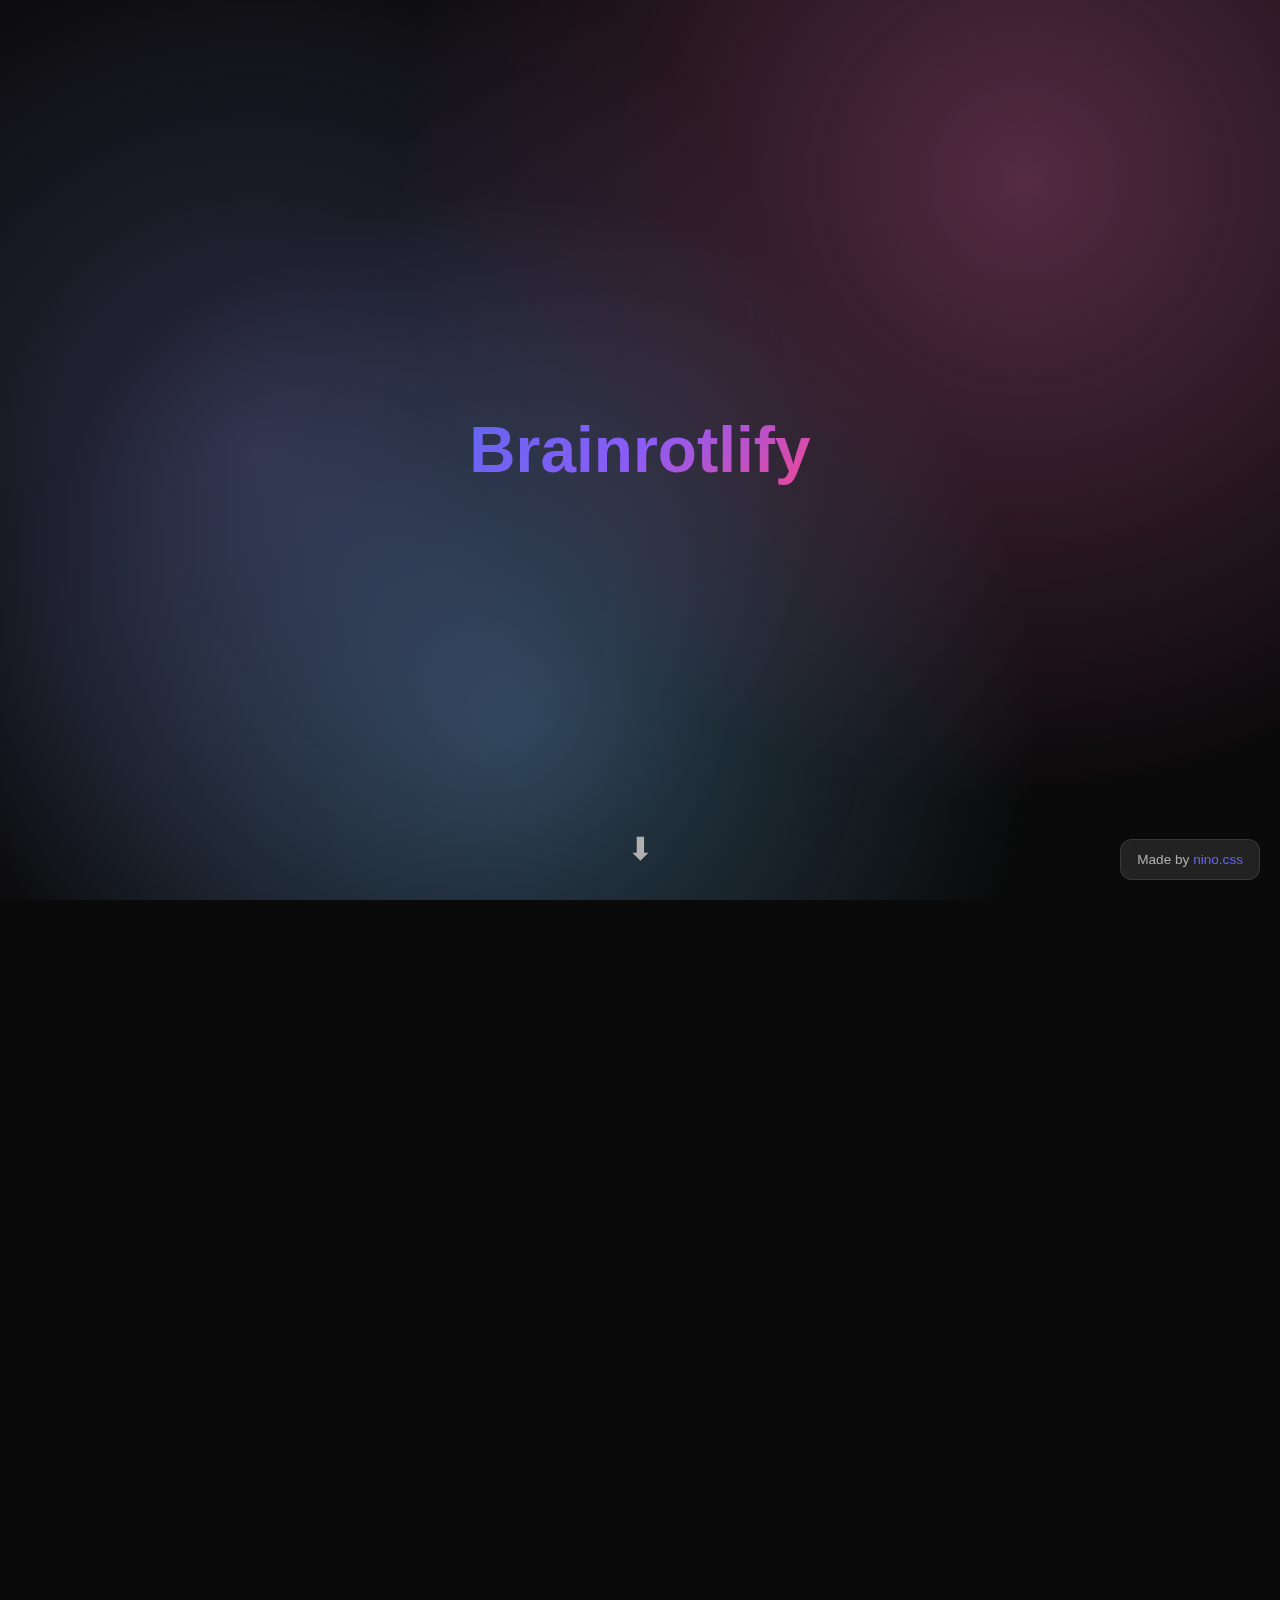
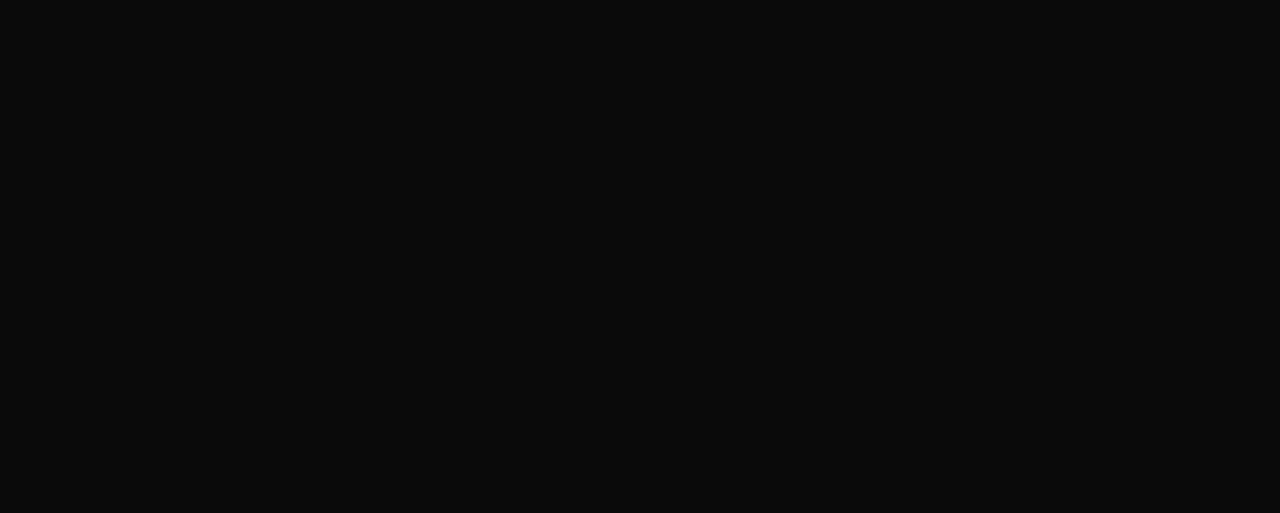
<file: static/sites/translator.html>
<!DOCTYPE html>
<html lang="en">
<head>
    <meta charset="UTF-8">
    <meta name="viewport" content="width=device-width, initial-scale=1.0">
    <meta name="description" content="Brainrotlify — translate between brainrot and normal language. Private, client‑side Gemini token storage used to authenticate translations.">
    <meta name="keywords" content="brainrot, translator, Gemini, AI, translate, Brainrotlify">
    <meta name="author" content="nino.css">
    <meta name="robots" content="index, follow">
    <meta name="theme-color" content="#0f172a">

    <meta property="og:title" content="Brainrotlify — Talk normally with brainrotted people">
    <meta property="og:description" content="Translate between brainrot and normal language. Your token stays in your browser; not stored on our servers.">
    <meta property="og:type" content="website">

    <meta name="twitter:card" content="summary_large_image">
    <meta name="twitter:title" content="Brainrotlify">
    <meta name="twitter:description" content="Translate between brainrot and normal language using your Gemini token.">
    
    <title>Brainrotlify</title>
    <link rel="stylesheet" href="/static/styles/translator-style.css">
</head>
<body>
    <div class="topbar">
        <button id="theme-button" type="button">🎨</button>
        <button id="logout-button" type="button">Logout</button>
        <span id="token-status" aria-live="polite"></span>
    </div>

    <script>
    document.addEventListener('DOMContentLoaded', () => {
        const logoutBtn = document.getElementById('logout-button');
        const statusEl = document.getElementById('token-status');

        function updateStatus() {
            const t = localStorage.getItem('geminiToken');
            statusEl.textContent = t ? 'Token stored' : 'No token';
        }

        logoutBtn.addEventListener('click', () => {
            document.cookie = 'loggedin=; Path=/; Expires=Thu, 01 Jan 1970 00:00:00 GMT; SameSite=Lax;';
            localStorage.removeItem('geminiToken');
            location.replace('/landing.html');
        });

        updateStatus();
    });
    </script>
    <script>
        document.getElementById('theme-button').addEventListener('click', () => {
            const currentTheme = document.documentElement.getAttribute('data-theme');
            const newTheme = currentTheme === 'light' ? 'normal' : 'light';
            document.documentElement.setAttribute('data-theme', newTheme);
        });
    </script>
    
    <div class="made-by" style="position: fixed; bottom: 20px; right: 20px; background: var(--blur-bg); backdrop-filter: blur(20px); border: 1px solid var(--border); border-radius: 12px; padding: 0.75rem 1rem; font-size: 0.85rem; color: var(--text-secondary); z-index: 1000;">
        <p>Made by <a href="https://github.com/ninocss" target="_blank" rel="noopener" style="color: var(--accent); text-decoration: none; transition: color 0.3s ease;">nino.css</a></p>
    </div>
    <div class="main-content">
        <div class="chat-container">
            <div class="chat-header">
                <h1>Brainrotlify</h1>
            </div>

            <div class="mode-selector">
                <label>
                    <input type="radio" name="mode" value="brainrot" checked>
                    <span>Brainrotify</span>
                </label>
                <label>
                    <input type="radio" name="mode" value="anti-brainrot">
                    <span>Anti-Brainrotify</span>
                </label>
            </div>

            <div class="chat-messages" id="chat-messages">
                <div class="welcome-message">
                    <p>Welcome! Send a message and I'll translate it to brainrot language for you.</p>
                </div>
            </div>
            <div class="chat-input-container">
                <input type="text" id="chat-input" placeholder="Type your message to translate..." />
                <button id="send-chat" class="send-chat">Send</button>
            </div>
        </div>
    </div>

    <script>
    document.addEventListener('DOMContentLoaded', () => {
        const chatMessages = document.getElementById('chat-messages');
        const chatInput = document.getElementById('chat-input');
        const sendChatBtn = document.getElementById('send-chat');

        function addMessage(text, isUser = false) {
            const messageDiv = document.createElement('div');
            messageDiv.className = isUser ? 'chat-message user-message' : 'chat-message ai-message';
            messageDiv.textContent = text;
            chatMessages.appendChild(messageDiv);
            chatMessages.scrollTop = chatMessages.scrollHeight;
        }

        async function sendMessage() {
            const text = chatInput.value.trim();
            if (!text) return;

            addMessage(text, true);
            chatInput.value = '';

            const apiKey = localStorage.getItem('geminiToken');
            if (!apiKey) {
                addMessage('Error: No API token found.');
                return;
            }

            try {
                const mode = document.querySelector('input[name="mode"]:checked')?.value;
                const urlBase = 'http://brainrotlify_api.timi2506.me:1234/';
                const path = mode === 'anti-brainrot' ? '/antiBrainrot' : '/brainrot';
                const res = await fetch(urlBase + path, {
                    method: 'POST',
                    headers: {
                        'Content-Type': 'application/json'
                    },
                    body: JSON.stringify({
                        apiKey: apiKey,
                        message: text
                    })
                });

                const contentType = res.headers.get('content-type') || '';
                let body;
                if (contentType.includes('application/json')) {
                    body = await res.json();
                    addMessage(typeof body === 'object' ? JSON.stringify(body, null, 2) : String(body));
                } else {
                    body = await res.text();
                    addMessage(body);
                }
            } catch (err) {
                addMessage('Error: ' + (err?.message || String(err)));
            }
        }

        sendChatBtn.addEventListener('click', sendMessage);

        chatInput.addEventListener('keydown', (e) => {
            if (e.key === 'Enter') {
                e.preventDefault();
                sendMessage();
            }
        });

        chatInput.focus();
    });
    </script>

    <script>
        (function() {
            function getCookie(name) {
                const match = document.cookie.split('; ').find(c => c.startsWith(name + '='));
                return match ? decodeURIComponent(match.split('=')[1]) : null;
            }

            const logged = getCookie('loggedin');
            if (logged !== 'true') {
                location.replace('/landing.html');
            }
        })();
    </script>
</body>
</html>
</file>
<file: styles.css>
:root {
    --bg-primary: #0a0a0a;
    --bg-secondary: rgba(255, 255, 255, 0.05);
    --text-primary: #ffffff;
    --text-secondary: #b0b0b0;
    --accent: #6366f1;
    --accent-hover: #5855eb;
    --border: rgba(255, 255, 255, 0.1);
    --blur-bg: rgba(255, 255, 255, 0.1);
}

[data-theme="light"] {
    --bg-primary: #ffffff;
    --bg-secondary: rgba(0, 0, 0, 0.02);
    --text-primary: #1a1a1a;
    --text-secondary: #666666;
    --accent: #6366f1;
    --accent-hover: #5855eb;
    --border: rgba(0, 0, 0, 0.1);
    --blur-bg: rgba(255, 255, 255, 0.8);
}

* {
    margin: 0;
    padding: 0;
    box-sizing: border-box;
}

body {
    font-family: -apple-system, BlinkMacSystemFont, "Segoe UI", Roboto, sans-serif;
    background: var(--bg-primary);
    color: var(--text-primary);
    min-height: 100vh;
    overflow-x: hidden;
    position: relative;
}

body::before {
    content: '';
    position: fixed;
    top: 0;
    left: 0;
    width: 100%;
    height: 100%;
    background: 
        radial-gradient(circle at 20% 50%, rgba(120, 119, 198, 0.3) 0%, transparent 50%),
        radial-gradient(circle at 80% 20%, rgba(255, 119, 198, 0.3) 0%, transparent 50%),
        radial-gradient(circle at 40% 80%, rgba(119, 198, 255, 0.3) 0%, transparent 50%);
    animation: backgroundShift 20s ease-in-out infinite;
    z-index: -1;
}

@keyframes backgroundShift {
    0%, 100% { transform: scale(1) rotate(0deg); }
    50% { transform: scale(1.1) rotate(2deg); }
}

.topbar {
    position: fixed;
    top: 0;
    left: 0;
    right: 0;
    padding: 1rem 2rem;
    display: flex;
    justify-content: space-between;
    align-items: center;
    backdrop-filter: blur(20px);
    background: var(--blur-bg);
    border-bottom: 1px solid var(--border);
    z-index: 1000;
    transform: translateY(-100%);
    transition: transform 0.6s ease;
}

.topbar.visible {
    transform: translateY(0);
}

.topbar .title {
    font-size: 1.5rem;
    font-weight: 800;
    background: linear-gradient(135deg, #6366f1, #8b5cf6, #ec4899);
    -webkit-background-clip: text;
    -webkit-text-fill-color: transparent;
    background-clip: text;
    opacity: 0;
    transition: opacity 0.6s ease 0.3s;
}

.topbar.visible .title {
    opacity: 1;
}

#theme-button {
    background: var(--bg-secondary);
    border: 1px solid var(--border);
    border-radius: 50%;
    width: 40px;
    height: 40px;
    display: flex;
    align-items: center;
    justify-content: center;
    cursor: pointer;
    font-size: 1.2rem;
    transition: all 0.3s ease;
    backdrop-filter: blur(10px);
}

#theme-button:hover {
    transform: scale(1.1) rotate(15deg);
    background: var(--accent);
}

#token-status {
    color: var(--text-secondary);
    font-size: 0.9rem;
    padding: 0.5rem 1rem;
    background: var(--bg-secondary);
    border-radius: 20px;
    backdrop-filter: blur(10px);
}

/* Hero Title Section */
.hero-title {
    display: flex;
    justify-content: center;
    align-items: center;
    min-height: 100vh;
    text-align: center;
    position: relative;
}

.hero-title h1 {
    font-size: 4rem;
    font-weight: 800;
    background: linear-gradient(135deg, #6366f1, #8b5cf6, #ec4899);
    -webkit-background-clip: text;
    -webkit-text-fill-color: transparent;
    background-clip: text;
    animation: titleGlow 2s ease-in-out infinite alternate;
}

@keyframes titleGlow {
    from { filter: drop-shadow(0 0 10px rgba(99, 102, 241, 0.5)); }
    to { filter: drop-shadow(0 0 20px rgba(99, 102, 241, 0.8)); }
}

/* Scroll Arrow */
.scroll-arrow {
    position: fixed;
    bottom: 2rem;
    left: 50%;
    transform: translateX(-50%);
    font-size: 2rem;
    color: var(--text-secondary);
    animation: bounce 2s infinite;
    cursor: pointer;
    z-index: 100;
    transition: all 0.3s ease;
    opacity: 1;
    visibility: visible;
}

.scroll-arrow:hover {
    color: var(--accent);
    transform: translateX(-50%) scale(1.1);
}

.scroll-arrow.hidden {
    opacity: 0;
    visibility: hidden;
}

@keyframes bounce {
    0%, 20%, 50%, 80%, 100% {
        transform: translateX(-50%) translateY(0);
    }
    40% {
        transform: translateX(-50%) translateY(-10px);
    }
    60% {
        transform: translateX(-50%) translateY(-5px);
    }
}

.intro, .login-form {
    max-width: 500px;
    margin: 0 auto;
    padding: 2rem;
    opacity: 0;
    transform: translateY(30px);
    transition: all 0.8s ease;
}

.intro.visible, .login-form.visible {
    opacity: 1;
    transform: translateY(0);
}

.intro {
    text-align: center;
    margin-bottom: 3rem;
    min-height: 50vh;
    display: flex;
    flex-direction: column;
    justify-content: center;
}

.description {
    margin-bottom: 2rem;
}

.description p {
    color: var(--text-secondary);
    font-size: 1.1rem;
    line-height: 1.6;
    margin-bottom: 1rem;
}

.login-form {
    background: var(--blur-bg);
    backdrop-filter: blur(20px);
    border: 1px solid var(--border);
    border-radius: 20px;
    box-shadow: 0 20px 40px rgba(0, 0, 0, 0.1);
    min-height: 60vh;
    display: flex;
    flex-direction: column;
    justify-content: center;
}

.login-form h2 {
    text-align: center;
    margin-bottom: 2rem;
    font-size: 1.5rem;
    color: var(--text-primary);
}

.form-group {
    margin-bottom: 1.5rem;
}

input[type="password"] {
    width: 100%;
    padding: 1rem;
    border: 2px solid var(--border);
    border-radius: 12px;
    background: var(--bg-secondary);
    color: var(--text-primary);
    font-size: 1rem;
    transition: all 0.3s ease;
    backdrop-filter: blur(10px);
}

input[type="password"]:focus {
    outline: none;
    border-color: var(--accent);
    box-shadow: 0 0 0 3px rgba(99, 102, 241, 0.1);
    transform: translateY(-2px);
}

input[type="password"]::placeholder {
    color: var(--text-secondary);
}

button[type="submit"] {
    width: 100%;
    padding: 1rem;
    background: linear-gradient(135deg, var(--accent), var(--accent-hover));
    color: white;
    border: none;
    border-radius: 12px;
    font-size: 1.1rem;
    font-weight: 600;
    cursor: pointer;
    transition: all 0.3s ease;
    position: relative;
    overflow: hidden;
}

button[type="submit"]:hover {
    transform: translateY(-2px);
    box-shadow: 0 10px 25px rgba(99, 102, 241, 0.4);
}

button[type="submit"]:active {
    transform: translateY(0);
}

button[type="submit"]::before {
    content: '';
    position: absolute;
    top: 0;
    left: -100%;
    width: 100%;
    height: 100%;
    background: linear-gradient(90deg, transparent, rgba(255, 255, 255, 0.2), transparent);
    transition: left 0.5s;
}

button[type="submit"]:hover::before {
    left: 100%;
}

.token-help {
    text-align: center;
    margin-top: 1.5rem;
    color: var(--text-secondary);
}

.token-help a {
    color: var(--accent);
    text-decoration: none;
    transition: color 0.3s ease;
}

.token-help a:hover {
    color: var(--accent-hover);
    text-decoration: underline;
}

footer {
    text-align: center;
    padding: 2rem;
    color: var(--text-secondary);
    font-size: 0.9rem;
    margin-top: 4rem;
    border-top: 1px solid var(--border);
    backdrop-filter: blur(10px);
    opacity: 0;
    transform: translateY(30px);
    transition: all 0.8s ease;
}

footer.visible {
    opacity: 1;
    transform: translateY(0);
}

footer a {
    color: var(--accent);
    text-decoration: none;
    transition: color 0.3s ease;
}

footer a:hover {
    color: var(--accent-hover);
}

.error-message {
    background: rgba(239, 68, 68, 0.1);
    border: 1px solid rgba(239, 68, 68, 0.3);
    border-radius: 8px;
    padding: 1rem;
    margin-top: 1rem;
    animation: shake 0.5s ease-in-out;
}

@keyframes shake {
    0%, 100% { transform: translateX(0); }
    25% { transform: translateX(-5px); }
    75% { transform: translateX(5px); }
}

@media (max-width: 768px) {
    .topbar {
        padding: 1rem;
    }
    
    .hero-title h1 {
        font-size: 2.5rem;
    }
    
    .intro, .login-form {
        margin: 1rem;
        padding: 1.5rem;
    }
    
    .description p {
        font-size: 1rem;
    }
    
    .scroll-arrow {
        font-size: 1.5rem;
    }
}

button[disabled] {
    opacity: 0.7;
    cursor: not-allowed;
    position: relative;
}

button[disabled]::after {
    content: '';
    position: absolute;
    width: 20px;
    height: 20px;
    border: 2px solid transparent;
    border-top: 2px solid currentColor;
    border-radius: 50%;
    animation: spin 1s linear infinite;
    margin-left: 10px;
}

@keyframes spin {
    0% { transform: rotate(0deg); }
    100% { transform: rotate(360deg); }
}

* {
    transition: background-color 0.3s ease, color 0.3s ease, border-color 0.3s ease;
}
</file>
<file: privacy/styles.css>
:root {
    --bg-primary: #0a0a0a;
    --bg-secondary: rgba(255, 255, 255, 0.05);
    --text-primary: #ffffff;
    --text-secondary: #b0b0b0;
    --accent: #6366f1;
    --accent-hover: #5855eb;
    --border: rgba(255, 255, 255, 0.1);
    --blur-bg: rgba(255, 255, 255, 0.1);
}

[data-theme="light"] {
    --bg-primary: #ffffff;
    --bg-secondary: rgba(0, 0, 0, 0.02);
    --text-primary: #1a1a1a;
    --text-secondary: #666666;
    --accent: #6366f1;
    --accent-hover: #5855eb;
    --border: rgba(0, 0, 0, 0.1);
    --blur-bg: rgba(255, 255, 255, 0.8);
}

* {
    margin: 0;
    padding: 0;
    box-sizing: border-box;
}

body {
    font-family: -apple-system, BlinkMacSystemFont, "Segoe UI", Roboto, sans-serif;
    background: var(--bg-primary);
    color: var(--text-primary);
    min-height: 100vh;
    overflow-x: hidden;
    position: relative;
}

body::before {
    content: '';
    position: fixed;
    top: 0;
    left: 0;
    width: 100%;
    height: 100%;
    background: 
        radial-gradient(circle at 20% 50%, rgba(120, 119, 198, 0.3) 0%, transparent 50%),
        radial-gradient(circle at 80% 20%, rgba(255, 119, 198, 0.3) 0%, transparent 50%),
        radial-gradient(circle at 40% 80%, rgba(119, 198, 255, 0.3) 0%, transparent 50%);
    animation: backgroundShift 20s ease-in-out infinite;
    z-index: -1;
}

@keyframes backgroundShift {
    0%, 100% { transform: scale(1) rotate(0deg); }
    50% { transform: scale(1.1) rotate(2deg); }
}

.topbar {
    position: fixed;
    top: 0;
    left: 0;
    right: 0;
    padding: 1rem 2rem;
    display: flex;
    justify-content: space-between;
    align-items: center;
    backdrop-filter: blur(20px);
    background: var(--blur-bg);
    border-bottom: 1px solid var(--border);
    z-index: 1000;
    transform: translateY(-100%);
    transition: transform 0.6s ease;
}

.topbar.visible {
    transform: translateY(0);
}

.topbar .title {
    font-size: 1.5rem;
    font-weight: 800;
    background: linear-gradient(135deg, #6366f1, #8b5cf6, #ec4899);
    -webkit-background-clip: text;
    -webkit-text-fill-color: transparent;
    background-clip: text;
    opacity: 0;
    transition: opacity 0.6s ease 0.3s;
}

.topbar.visible .title {
    opacity: 1;
}

#theme-button {
    background: var(--bg-secondary);
    border: 1px solid var(--border);
    border-radius: 50%;
    width: 40px;
    height: 40px;
    display: flex;
    align-items: center;
    justify-content: center;
    cursor: pointer;
    font-size: 1.2rem;
    transition: all 0.3s ease;
    backdrop-filter: blur(10px);
}

#theme-button:hover {
    transform: scale(1.1) rotate(15deg);
    background: var(--accent);
}

#token-status {
    color: var(--text-secondary);
    font-size: 0.9rem;
    padding: 0.5rem 1rem;
    background: var(--bg-secondary);
    border-radius: 20px;
    backdrop-filter: blur(10px);
}

.hero-title {
    display: flex;
    justify-content: center;
    align-items: center;
    min-height: 100vh;
    text-align: center;
    position: relative;
}

.hero-title h1 {
    font-size: 4rem;
    font-weight: 800;
    background: linear-gradient(135deg, #6366f1, #8b5cf6, #ec4899);
    -webkit-background-clip: text;
    -webkit-text-fill-color: transparent;
    background-clip: text;
    animation: titleGlow 2s ease-in-out infinite alternate;
}

@keyframes titleGlow {
    from { filter: drop-shadow(0 0 10px rgba(99, 102, 241, 0.5)); }
    to { filter: drop-shadow(0 0 20px rgba(99, 102, 241, 0.8)); }
}

.scroll-arrow {
    position: fixed;
    bottom: 2rem;
    left: 50%;
    transform: translateX(-50%);
    font-size: 2rem;
    color: var(--text-secondary);
    animation: bounce 2s infinite;
    cursor: pointer;
    z-index: 100;
    transition: all 0.3s ease;
    opacity: 1;
    visibility: visible;
}

.scroll-arrow:hover {
    color: var(--accent);
    transform: translateX(-50%) scale(1.1);
}

.scroll-arrow.hidden {
    opacity: 0;
    visibility: hidden;
}

@keyframes bounce {
    0%, 20%, 50%, 80%, 100% {
        transform: translateX(-50%) translateY(0);
    }
    40% {
        transform: translateX(-50%) translateY(-10px);
    }
    60% {
        transform: translateX(-50%) translateY(-5px);
    }
}

.hero-content {
    max-width: 960px;
    margin: 7rem auto 5rem;
    padding: 2rem;
    background: color-mix(in oklab, var(--bg-secondary) 80%, transparent);
    border: 1px solid var(--border);
    border-radius: 16px;
    backdrop-filter: blur(12px);
    box-shadow: 0 10px 30px rgba(0,0,0,0.18);
    animation: fadeInUp 600ms ease both;
}

@keyframes fadeInUp {
    from { opacity: 0; transform: translateY(12px); }
    to { opacity: 1; transform: translateY(0); }
}

.hero-content > p:first-of-type {
    font-size: 1.05rem;
    color: var(--text-primary);
    line-height: 1.8;
    margin-bottom: 1rem;
}

.hero-content p {
    color: var(--text-secondary);
    line-height: 1.8;
    margin: 0.5rem 0 1rem;
}

.hero-content h2 {
    margin-top: 2.5rem;
    margin-bottom: 0.75rem;
    font-size: 1.75rem;
    font-weight: 800;
    color: var(--text-primary);
    position: relative;
    scroll-margin-top: 96px;
}

.hero-content h2::after {
    content: "";
    position: absolute;
    left: 0;
    bottom: -0.5rem;
    width: 72px;
    height: 3px;
    border-radius: 2px;
    background: linear-gradient(135deg, #6366f1, #8b5cf6, #ec4899);
    opacity: 0.8;
}

.hero-content h3 {
    margin-top: 1.5rem;
    margin-bottom: 0.5rem;
    font-size: 1.15rem;
    font-weight: 700;
    color: var(--accent);
    scroll-margin-top: 96px;
}

.hero-content ul,
.hero-content ol {
    margin: 0.25rem 0 1rem 1.25rem;
    color: var(--text-secondary);
    line-height: 1.8;
}

.hero-content li + li {
    margin-top: 0.35rem;
}

.hero-content ul li::marker,
.hero-content ol li::marker {
    color: var(--accent);
}

.hero-content code {
    font-family: ui-monospace, SFMono-Regular, Menlo, Monaco, Consolas, "Liberation Mono", "Courier New", monospace;
    font-size: 0.95em;
    color: var(--accent);
    background: color-mix(in oklab, var(--bg-secondary) 90%, transparent);
    border: 1px solid var(--border);
    border-radius: 6px;
    padding: 0.15rem 0.35rem;
}

.hero-content a {
    color: var(--accent);
    text-decoration: none;
    border-bottom: 1px dashed color-mix(in oklab, var(--accent) 60%, transparent);
    transition: color 0.25s ease, border-color 0.25s ease, transform 0.2s ease;
}

.hero-content a:hover {
    color: var(--accent-hover);
    border-color: var(--accent-hover);
    transform: translateX(1px);
}

.hero-content a:focus-visible {
    outline: 2px solid var(--accent);
    outline-offset: 2px;
    border-bottom-color: transparent;
}

.metadata {
    display: flex;
    flex-wrap: wrap;
    gap: 0.75rem 1rem;
    align-items: center;
    margin: 0.75rem 0 1.5rem;
    padding: 0.75rem 1rem;
    background: color-mix(in oklab, var(--bg-secondary) 85%, transparent);
    border: 1px solid var(--border);
    border-radius: 12px;
}

.metadata p {
    margin: 0;
    color: var(--text-secondary);
}

.highlight {
    color: var(--accent);
    background: linear-gradient(135deg, rgba(99,102,241,0.16), rgba(236,72,153,0.14));
    padding: 0.1rem 0.4rem;
    border-radius: 8px;
    border: 1px solid color-mix(in oklab, var(--accent) 25%, transparent);
    white-space: nowrap;
    font-weight: 600;
}

.contact-info {
    padding: 1rem;
    background: color-mix(in oklab, var(--bg-secondary) 85%, transparent);
    border: 1px solid var(--border);
    border-radius: 12px;
}

.contact-info ul {
    margin-top: 0.5rem;
    margin-left: 1.25rem;
}

.contact-info li + li {
    margin-top: 0.25rem;
}

.toc {
    margin: 1.5rem 0 2rem;
    padding: 1rem;
    background: color-mix(in oklab, var(--bg-secondary) 90%, transparent);
    border: 1px solid var(--border);
    border-radius: 12px;
    position: relative;
}

.toc h3 {
    margin: 0 0 0.75rem;
    font-size: 1.05rem;
    font-weight: 800;
    color: var(--text-primary);
    letter-spacing: 0.2px;
}

.toc ul {
    list-style: none;
    margin: 0;
    padding: 0;
    display: grid;
    grid-template-columns: 1fr;
    gap: 0.35rem;
}

.toc li a {
    display: block;
    padding: 0.5rem 0.625rem;
    border-radius: 8px;
    color: var(--text-secondary);
    border: 1px solid transparent;
    text-decoration: none;
    transition: background 0.25s ease, color 0.25s ease, transform 0.2s ease, border-color 0.25s ease;
}

.toc li a:hover {
    background: color-mix(in oklab, var(--bg-secondary) 95%, transparent);
    color: var(--text-primary);
    border-color: var(--border);
    transform: translateX(2px);
}

.toc li a:focus-visible {
    outline: 2px solid var(--accent);
    outline-offset: 2px;
}

html { scroll-behavior: smooth; }

.hero-content :target {
    animation: targetGlow 1200ms ease-out 1;
}

@keyframes targetGlow {
    0% { box-shadow: 0 0 0 0 rgba(99,102,241,0.0); }
    40% { box-shadow: 0 0 0 6px rgba(99,102,241,0.15); }
    100% { box-shadow: 0 0 0 0 rgba(99,102,241,0.0); }
}

@media (min-width: 900px) {
    .hero-content { padding: 2.25rem; }
    .toc ul {
        grid-template-columns: 1fr 1fr;
        gap: 0.4rem 0.6rem;
    }
    .hero-content h2 { font-size: 1.9rem; }
}

@media (max-width: 640px) {
    .hero-content {
        margin: 6rem 1rem 4rem;
        padding: 1.25rem;
    }
    .metadata { gap: 0.5rem 0.75rem; }
}
</file>
<file: static/styles/landing-style.css>
:root {
    --bg-primary: #0a0a0a;
    --bg-secondary: rgba(255, 255, 255, 0.05);
    --text-primary: #ffffff;
    --text-secondary: #b0b0b0;
    --accent: #6366f1;
    --accent-hover: #5855eb;
    --border: rgba(255, 255, 255, 0.1);
    --blur-bg: rgba(255, 255, 255, 0.1);
}

[data-theme="light"] {
    --bg-primary: #ffffff;
    --bg-secondary: rgba(0, 0, 0, 0.02);
    --text-primary: #1a1a1a;
    --text-secondary: #666666;
    --accent: #6366f1;
    --accent-hover: #5855eb;
    --border: rgba(0, 0, 0, 0.1);
    --blur-bg: rgba(255, 255, 255, 0.8);
}

* {
    margin: 0;
    padding: 0;
    box-sizing: border-box;
}

body {
    font-family: -apple-system, BlinkMacSystemFont, "Segoe UI", Roboto, sans-serif;
    background: var(--bg-primary);
    color: var(--text-primary);
    min-height: 100vh;
    overflow-x: hidden;
    position: relative;
}

body::before {
    content: '';
    position: fixed;
    top: 0;
    left: 0;
    width: 100%;
    height: 100%;
    background: 
        radial-gradient(circle at 20% 50%, rgba(120, 119, 198, 0.3) 0%, transparent 50%),
        radial-gradient(circle at 80% 20%, rgba(255, 119, 198, 0.3) 0%, transparent 50%),
        radial-gradient(circle at 40% 80%, rgba(119, 198, 255, 0.3) 0%, transparent 50%);
    animation: backgroundShift 20s ease-in-out infinite;
    z-index: -1;
}

@keyframes backgroundShift {
    0%, 100% { transform: scale(1) rotate(0deg); }
    50% { transform: scale(1.1) rotate(2deg); }
}

.topbar {
    position: fixed;
    top: 0;
    left: 0;
    right: 0;
    padding: 1rem 2rem;
    display: flex;
    justify-content: space-between;
    align-items: center;
    backdrop-filter: blur(20px);
    background: var(--blur-bg);
    border-bottom: 1px solid var(--border);
    z-index: 1000;
    transform: translateY(-100%);
    transition: transform 0.6s ease;
}

.topbar.visible {
    transform: translateY(0);
}

.topbar .title {
    font-size: 1.5rem;
    font-weight: 800;
    background: linear-gradient(135deg, #6366f1, #8b5cf6, #ec4899);
    -webkit-background-clip: text;
    -webkit-text-fill-color: transparent;
    background-clip: text;
    opacity: 0;
    transition: opacity 0.6s ease 0.3s;
}

.topbar.visible .title {
    opacity: 1;
}

#theme-button {
    background: var(--bg-secondary);
    border: 1px solid var(--border);
    border-radius: 50%;
    width: 40px;
    height: 40px;
    display: flex;
    align-items: center;
    justify-content: center;
    cursor: pointer;
    font-size: 1.2rem;
    transition: all 0.3s ease;
    backdrop-filter: blur(10px);
}

#theme-button:hover {
    transform: scale(1.1) rotate(15deg);
    background: var(--accent);
}

#token-status {
    color: var(--text-secondary);
    font-size: 0.9rem;
    padding: 0.5rem 1rem;
    background: var(--bg-secondary);
    border-radius: 20px;
    backdrop-filter: blur(10px);
}

/* Hero Title Section */
.hero-title {
    display: flex;
    justify-content: center;
    align-items: center;
    min-height: 100vh;
    text-align: center;
    position: relative;
}

.hero-title h1 {
    font-size: 4rem;
    font-weight: 800;
    background: linear-gradient(135deg, #6366f1, #8b5cf6, #ec4899);
    -webkit-background-clip: text;
    -webkit-text-fill-color: transparent;
    background-clip: text;
    animation: titleGlow 2s ease-in-out infinite alternate;
}

@keyframes titleGlow {
    from { filter: drop-shadow(0 0 10px rgba(99, 102, 241, 0.5)); }
    to { filter: drop-shadow(0 0 20px rgba(99, 102, 241, 0.8)); }
}

/* Scroll Arrow */
.scroll-arrow {
    position: fixed;
    bottom: 2rem;
    left: 50%;
    transform: translateX(-50%);
    font-size: 2rem;
    color: var(--text-secondary);
    animation: bounce 2s infinite;
    cursor: pointer;
    z-index: 100;
    transition: all 0.3s ease;
    opacity: 1;
    visibility: visible;
}

.scroll-arrow:hover {
    color: var(--accent);
    transform: translateX(-50%) scale(1.1);
}

.scroll-arrow.hidden {
    opacity: 0;
    visibility: hidden;
}

@keyframes bounce {
    0%, 20%, 50%, 80%, 100% {
        transform: translateX(-50%) translateY(0);
    }
    40% {
        transform: translateX(-50%) translateY(-10px);
    }
    60% {
        transform: translateX(-50%) translateY(-5px);
    }
}

.intro, .login-form {
    max-width: 500px;
    margin: 0 auto;
    padding: 2rem;
    opacity: 0;
    transform: translateY(30px);
    transition: all 0.8s ease;
}

.intro.visible, .login-form.visible {
    opacity: 1;
    transform: translateY(0);
}

.intro {
    text-align: center;
    margin-bottom: 3rem;
    min-height: 50vh;
    display: flex;
    flex-direction: column;
    justify-content: center;
}

.description {
    margin-bottom: 2rem;
}

.description p {
    color: var(--text-secondary);
    font-size: 1.1rem;
    line-height: 1.6;
    margin-bottom: 1rem;
}

.login-form {
    background: var(--blur-bg);
    backdrop-filter: blur(20px);
    border: 1px solid var(--border);
    border-radius: 20px;
    box-shadow: 0 20px 40px rgba(0, 0, 0, 0.1);
    min-height: 60vh;
    display: flex;
    flex-direction: column;
    justify-content: center;
}

.login-form h2 {
    text-align: center;
    margin-bottom: 2rem;
    font-size: 1.5rem;
    color: var(--text-primary);
}

.form-group {
    margin-bottom: 1.5rem;
}

input[type="password"] {
    width: 100%;
    padding: 1rem;
    border: 2px solid var(--border);
    border-radius: 12px;
    background: var(--bg-secondary);
    color: var(--text-primary);
    font-size: 1rem;
    transition: all 0.3s ease;
    backdrop-filter: blur(10px);
}

input[type="password"]:focus {
    outline: none;
    border-color: var(--accent);
    box-shadow: 0 0 0 3px rgba(99, 102, 241, 0.1);
    transform: translateY(-2px);
}

input[type="password"]::placeholder {
    color: var(--text-secondary);
}

button[type="submit"] {
    width: 100%;
    padding: 1rem;
    background: linear-gradient(135deg, var(--accent), var(--accent-hover));
    color: white;
    border: none;
    border-radius: 12px;
    font-size: 1.1rem;
    font-weight: 600;
    cursor: pointer;
    transition: all 0.3s ease;
    position: relative;
    overflow: hidden;
}

button[type="submit"]:hover {
    transform: translateY(-2px);
    box-shadow: 0 10px 25px rgba(99, 102, 241, 0.4);
}

button[type="submit"]:active {
    transform: translateY(0);
}

button[type="submit"]::before {
    content: '';
    position: absolute;
    top: 0;
    left: -100%;
    width: 100%;
    height: 100%;
    background: linear-gradient(90deg, transparent, rgba(255, 255, 255, 0.2), transparent);
    transition: left 0.5s;
}

button[type="submit"]:hover::before {
    left: 100%;
}

.token-help {
    text-align: center;
    margin-top: 1.5rem;
    color: var(--text-secondary);
}

.token-help a {
    color: var(--accent);
    text-decoration: none;
    transition: color 0.3s ease;
}

.token-help a:hover {
    color: var(--accent-hover);
    text-decoration: underline;
}

footer {
    text-align: center;
    padding: 2rem;
    color: var(--text-secondary);
    font-size: 0.9rem;
    margin-top: 4rem;
    border-top: 1px solid var(--border);
    backdrop-filter: blur(10px);
    opacity: 0;
    transform: translateY(30px);
    transition: all 0.8s ease;
}

footer.visible {
    opacity: 1;
    transform: translateY(0);
}

footer a {
    color: var(--accent);
    text-decoration: none;
    transition: color 0.3s ease;
}

footer a:hover {
    color: var(--accent-hover);
}

.error-message {
    background: rgba(239, 68, 68, 0.1);
    border: 1px solid rgba(239, 68, 68, 0.3);
    border-radius: 8px;
    padding: 1rem;
    margin-top: 1rem;
    animation: shake 0.5s ease-in-out;
}

@keyframes shake {
    0%, 100% { transform: translateX(0); }
    25% { transform: translateX(-5px); }
    75% { transform: translateX(5px); }
}

@media (max-width: 768px) {
    .topbar {
        padding: 1rem;
    }
    
    .hero-title h1 {
        font-size: 2.5rem;
    }
    
    .intro, .login-form {
        margin: 1rem;
        padding: 1.5rem;
    }
    
    .description p {
        font-size: 1rem;
    }
    
    .scroll-arrow {
        font-size: 1.5rem;
    }
}

button[disabled] {
    opacity: 0.7;
    cursor: not-allowed;
    position: relative;
}

button[disabled]::after {
    content: '';
    position: absolute;
    width: 20px;
    height: 20px;
    border: 2px solid transparent;
    border-top: 2px solid currentColor;
    border-radius: 50%;
    animation: spin 1s linear infinite;
    margin-left: 10px;
}

@keyframes spin {
    0% { transform: rotate(0deg); }
    100% { transform: rotate(360deg); }
}

* {
    transition: background-color 0.3s ease, color 0.3s ease, border-color 0.3s ease;
}
</file>
<file: static/styles/translator-style.css>
:root {
    --bg-primary: #0a0a0a;
    --bg-secondary: rgba(255, 255, 255, 0.05);
    --text-primary: #ffffff;
    --text-secondary: #b0b0b0;
    --accent: #6366f1;
    --accent-hover: #5855eb;
    --border: rgba(255, 255, 255, 0.1);
    --blur-bg: rgba(255, 255, 255, 0.1);
}

[data-theme="light"] {
    --bg-primary: #ffffff;
    --bg-secondary: rgba(0, 0, 0, 0.02);
    --text-primary: #1a1a1a;
    --text-secondary: #666666;
    --accent: #6366f1;
    --accent-hover: #5855eb;
    --border: rgba(0, 0, 0, 0.1);
    --blur-bg: rgba(255, 255, 255, 0.8);
}

* {
    margin: 0;
    padding: 0;
    box-sizing: border-box;
    transition: background-color 0.3s ease, color 0.3s ease, border-color 0.3s ease;
}

body {
    font-family: -apple-system, BlinkMacSystemFont, "Segoe UI", Roboto, sans-serif;
    background: var(--bg-primary);
    color: var(--text-primary);
    min-height: 100vh;
    overflow-x: hidden;
    position: relative;
    display: flex;
    flex-direction: column;
}

body::before {
    content: '';
    position: fixed;
    top: 0;
    left: 0;
    width: 100%;
    height: 100%;
    background: 
        radial-gradient(circle at 20% 50%, rgba(120, 119, 198, 0.3) 0%, transparent 50%),
        radial-gradient(circle at 80% 20%, rgba(255, 119, 198, 0.3) 0%, transparent 50%),
        radial-gradient(circle at 40% 80%, rgba(119, 198, 255, 0.3) 0%, transparent 50%);
    animation: backgroundShift 20s ease-in-out infinite;
    z-index: -1;
}

@keyframes backgroundShift {
    0%, 100% { transform: scale(1) rotate(0deg); }
    50% { transform: scale(1.1) rotate(2deg); }
}

.topbar {
    position: fixed;
    top: 0;
    left: 0;
    right: 0;
    padding: 1rem 2rem;
    display: flex;
    justify-content: space-between;
    align-items: center;
    backdrop-filter: blur(20px);
    background: var(--blur-bg);
    border-bottom: 1px solid var(--border);
    z-index: 1000;
}

#theme-button {
    background: var(--bg-secondary);
    border: 1px solid var(--border);
    border-radius: 50%;
    width: 40px;
    height: 40px;
    display: flex;
    align-items: center;
    justify-content: center;
    cursor: pointer;
    font-size: 1.2rem;
    transition: all 0.3s ease;
    backdrop-filter: blur(10px);
    color: var(--text-primary);
}

#theme-button:hover {
    transform: scale(1.1) rotate(15deg);
    background: var(--accent);
}

#logout-button {
    background: rgba(239, 68, 68, 0.1);
    border: 1px solid rgba(239, 68, 68, 0.3);
    border-radius: 12px;
    padding: 0.5rem 1rem;
    color: #ef4444;
    cursor: pointer;
    font-size: 0.9rem;
    transition: all 0.3s ease;
    backdrop-filter: blur(10px);
    margin-left: auto;
    margin-right: 1rem;
}

#logout-button:hover {
    background: rgba(239, 68, 68, 0.2);
    transform: translateY(-2px);
}

#token-status {
    color: var(--text-secondary);
    font-size: 0.9rem;
    padding: 0.5rem 1rem;
    background: var(--bg-secondary);
    border-radius: 20px;
    backdrop-filter: blur(10px);
    border: 1px solid var(--border);
}

.main-content {
    flex: 1;
    display: flex;
    justify-content: center;
    align-items: center;
    padding: 80px 2rem 2rem;
    min-height: calc(100vh - 120px);
}

.chat-container {
    width: 100%;
    max-width: 800px;
    height: 70vh;
    background: var(--blur-bg);
    backdrop-filter: blur(20px);
    border: 1px solid var(--border);
    border-radius: 20px;
    box-shadow: 0 20px 40px rgba(0, 0, 0, 0.1);
    display: flex;
    flex-direction: column;
    overflow: hidden;
}

.chat-header {
    padding: 1.5rem 2rem;
    border-bottom: 1px solid var(--border);
    background: var(--bg-secondary);
}

.chat-header h1 {
    font-size: 2rem;
    font-weight: 800;
    background: linear-gradient(135deg, #6366f1, #8b5cf6, #ec4899);
    -webkit-background-clip: text;
    -webkit-text-fill-color: transparent;
    background-clip: text;
    text-align: center;
}

.chat-messages {
    flex: 1;
    padding: 1rem 2rem;
    overflow-y: auto;
    display: flex;
    flex-direction: column;
    gap: 1rem;
}

.chat-messages::-webkit-scrollbar {
    width: 6px;
}

.chat-messages::-webkit-scrollbar-track {
    background: var(--bg-secondary);
}

.chat-messages::-webkit-scrollbar-thumb {
    background: var(--border);
    border-radius: 3px;
}

.welcome-message {
    text-align: center;
    color: var(--text-secondary);
    font-style: italic;
    margin: 2rem 0;
}

.chat-message {
    padding: 1rem 1.5rem;
    border-radius: 18px;
    max-width: 80%;
    word-wrap: break-word;
    animation: messageSlideIn 0.3s ease-out;
}

@keyframes messageSlideIn {
    from {
        opacity: 0;
        transform: translateY(10px);
    }
    to {
        opacity: 1;
        transform: translateY(0);
    }
}

.user-message {
    background: var(--accent);
    color: white;
    align-self: flex-end;
    margin-left: auto;
}

.ai-message {
    background: var(--bg-secondary);
    color: var(--text-primary);
    border: 1px solid var(--border);
    align-self: flex-start;
}

.chat-input-container {
    padding: 1.5rem 2rem;
    border-top: 1px solid var(--border);
    background: var(--bg-secondary);
    display: flex;
    gap: 1rem;
    align-items: center;
}

.mode-selector {
    display: flex;
    gap: 0.5rem;
    padding: 0.75rem;
    margin: 1rem auto;
    max-width: 520px;
    background: var(--bg-secondary);
    border: 1px solid var(--border);
    border-radius: 14px;
    backdrop-filter: blur(12px);
    align-items: center;
    justify-content: center;
}

.mode-selector label {
    cursor: pointer;
    display: inline-flex;
    align-items: center;
    position: relative;
    user-select: none;
}

.mode-selector input[type="radio"] {
    /* hide native radio but keep it accessible */
    position: absolute;
    opacity: 0;
    pointer-events: none;
    width: 0;
    height: 0;
}

.mode-selector span {
    display: inline-block;
    padding: 0.55rem 1rem;
    border-radius: 999px;
    background: transparent;
    color: var(--text-secondary);
    border: 1px solid transparent;
    font-weight: 700;
    font-size: 0.95rem;
    transition: all 0.25s ease;
    backdrop-filter: blur(8px);
}

/* checked state */
.mode-selector input[type="radio"]:checked + span {
    background: linear-gradient(135deg, var(--accent), var(--accent-hover));
    color: #fff;
    box-shadow: 0 10px 25px rgba(99, 102, 241, 0.18);
    transform: translateY(-2px);
}

/* keyboard focus */
.mode-selector label:focus-within span,
.mode-selector input[type="radio"]:focus + span {
    outline: none;
    box-shadow: 0 0 0 4px rgba(99, 102, 241, 0.08);
}

/* subtle hover */
.mode-selector label:hover span {
    color: var(--text-primary);
    background: rgba(255,255,255,0.02);
}

/* make it stack on small screens */
@media (max-width: 768px) {
    .mode-selector {
        flex-direction: column;
        gap: 0.6rem;
        padding: 0.6rem;
    }

    .mode-selector span {
        width: 100%;
        text-align: center;
        padding: 0.65rem 0.75rem;
    }
}
#chat-input {
    flex: 1;
    padding: 1rem 1.5rem;
    border: 2px solid var(--border);
    border-radius: 25px;
    background: var(--bg-secondary);
    color: var(--text-primary);
    font-size: 1rem;
    transition: all 0.3s ease;
    outline: none;
}

#chat-input:focus {
    border-color: var(--accent);
    box-shadow: 0 0 0 3px rgba(99, 102, 241, 0.1);
}

#chat-input::placeholder {
    color: var(--text-secondary);
}

.send-chat {
    padding: 1rem 2rem;
    background: linear-gradient(135deg, var(--accent), var(--accent-hover));
    color: white;
    border: none;
    border-radius: 25px;
    font-size: 1rem;
    font-weight: 600;
    cursor: pointer;
    transition: all 0.3s ease;
    position: relative;
    overflow: hidden;
}

.send-chat:hover {
    transform: translateY(-2px);
    box-shadow: 0 10px 25px rgba(99, 102, 241, 0.4);
}

.send-chat:active {
    transform: translateY(0);
}

.send-chat::before {
    content: '';
    position: absolute;
    top: 0;
    left: -100%;
    width: 100%;
    height: 100%;
    background: linear-gradient(90deg, transparent, rgba(255, 255, 255, 0.2), transparent);
    transition: left 0.5s;
}

.send-chat:hover::before {
    left: 100%;
}

footer {
    text-align: center;
    padding: 2rem;
    color: var(--text-secondary);
    font-size: 0.9rem;
    border-top: 1px solid var(--border);
    backdrop-filter: blur(10px);
    background: var(--blur-bg);
}

footer a {
    color: var(--accent);
    text-decoration: none;
    transition: color 0.3s ease;
}

footer a:hover {
    color: var(--accent-hover);
}

@media (max-width: 768px) {
    .topbar {
        padding: 1rem;
    }
    
    .main-content {
        padding: 80px 1rem 1rem;
    }
    
    .chat-container {
        height: 75vh;
    }
    
    .chat-header {
        padding: 1rem 1.5rem;
    }
    
    .chat-header h1 {
        font-size: 1.5rem;
    }
    
    .chat-messages {
        padding: 1rem 1.5rem;
    }
    
    .chat-message {
        max-width: 90%;
        padding: 0.8rem 1.2rem;
    }
    
    .chat-input-container {
        padding: 1rem 1.5rem;
        flex-direction: column;
        gap: 0.8rem;
    }
    
    #chat-input, .send-chat {
        width: 100%;
    }
}
</file>
